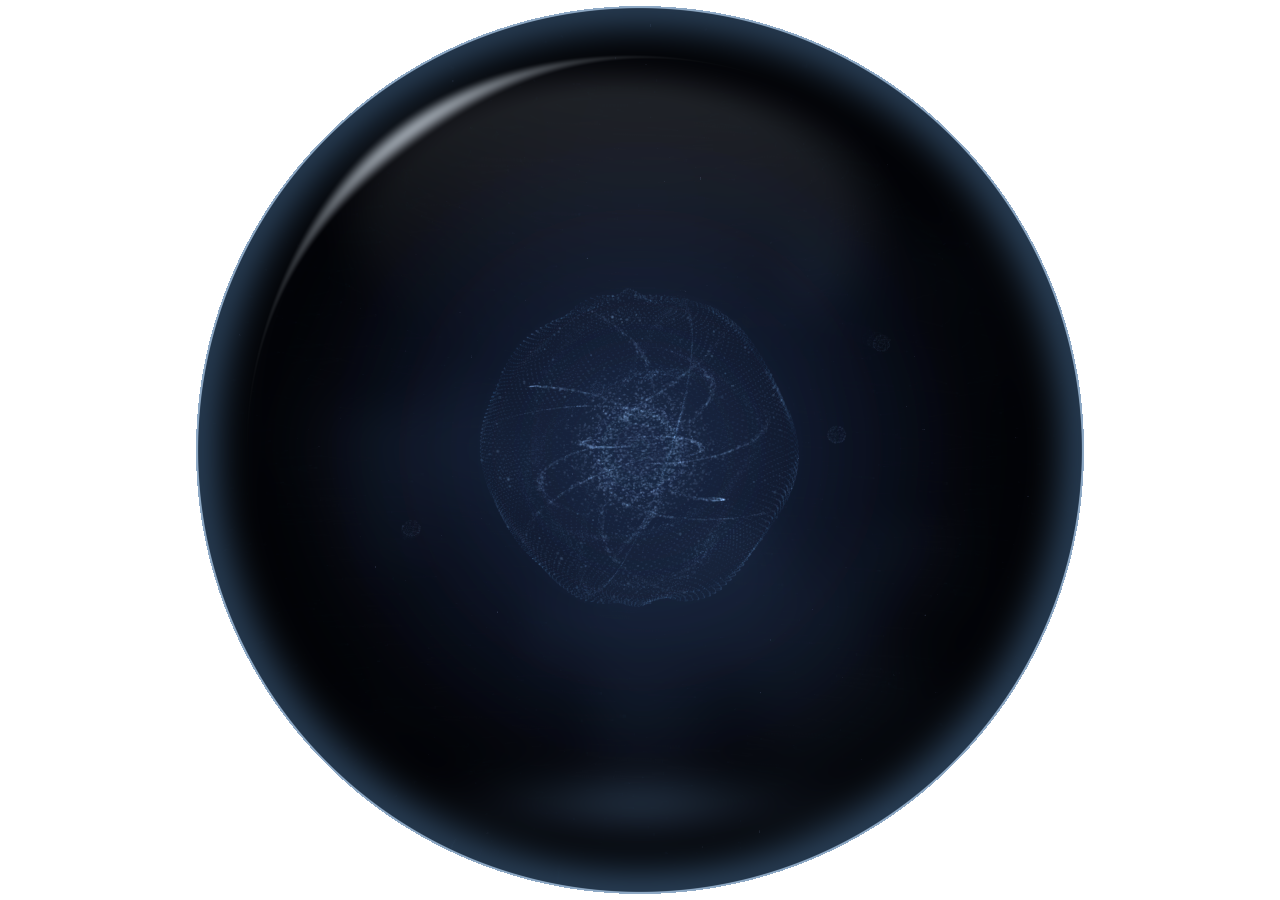
<file: avatar_orb.html>
<!doctype html>
<html lang="en">
<head>
<meta charset="utf-8">
<meta name="viewport" content="width=device-width, initial-scale=1">
<title>Raziel</title>
<!--
  avatar_orb.html - Raziel as a living orb of glowing particles.

  Shown by avatar_window.py when config.AVATAR_STYLE = "orb". Talks to the voice
  loop over the same websocket as avatar.html (avatar_server.py, port 8765):

    state      idle | listening | thinking | speaking   ("idle" = asleep, waiting for "Raziel")
    emotion    neutral happy amused sad concerned focused surprised angry confident
    visemes    her lip-sync timeline -> the orb pulses and sends out rings as she talks
    form       orb dragon sword knight butterfly planet heart galaxy universe
    universe   her universe of beings (universes.py): names, colours, symbols, which one is working ("focus")
    action     roar fire fly stay swing attack block raise   (switches to the right form first)
    music      48 frequency bands of whatever the PC is playing (music_listener.py)

  Backgrounds:
    avatar_orb.html            see-through window (AVATAR_TRANSPARENCY = "native"). Every pixel is
                               either fully see-through or fully drawn, because the window's
                               see-through trick (a colour key) can't blend soft edges. So she lives
                               inside a glass sphere: everything inside it is fully drawn and can be
                               soft (glow, stars, trails, reflections); only its outline is a hard edge.
    avatar_orb.html?look=float the old see-through look: bare particles, no sphere, no soft glow
                               (AVATAR_ORB_LOOK = "float").
    avatar_orb.html?bg=0d1017  opaque dark tile ("none"): full soft glow, stars, trails.
  Other URL options: ?n=16000 particle count (fewer = lighter on the CPU).

  Nothing is loaded from the internet (no libraries, no fonts) except the album art of the song
  Spotify is playing, on the music card.
-->
<style>
  html, body { margin: 0; height: 100%; overflow: hidden; background: transparent; }
  body { user-select: none; -webkit-user-select: none; cursor: default; }
  canvas { position: fixed; inset: 0; width: 100%; height: 100%; display: block; }
  canvas.cutout { image-rendering: pixelated; }   /* never blend a see-through pixel into a drawn one */
  /* Mini cards under the orb (cards.py). Each card is a rounded glass pill painted on #cardbg; in the
     see-through window every pixel of it is fully drawn or fully clear (the pill's outline is snapped to
     whole pixels), so there are no shadows or fades outside it. Every size / position is a multiple of
     4 CSS px (a whole number of screen pixels at 100 / 125 / 150 / 175 / 200 % scaling). */
  #ulabels { position: fixed; inset: 0; width: 100%; height: 100%; pointer-events: none; }
  #cardbg { position: fixed; inset: 0; width: 100%; height: 100%; pointer-events: none; image-rendering: pixelated; }
  #cards { position: fixed; inset: 0; pointer-events: none; }
  .card { position: absolute; box-sizing: border-box; background: transparent; color: #eef2ff;
          font: 13px/16px "Segoe UI Variable Text", "Segoe UI", system-ui, sans-serif; overflow: hidden; display: flex;
          align-items: center; gap: 9px; padding: 0 14px; white-space: nowrap; }
  .card .ic { font-size: 20px; line-height: 24px; flex: none; width: 24px; text-align: center; }
  .card .main { flex: 1; min-width: 0; }
  .card .t1 { font-weight: 600; font-size: 13px; letter-spacing: 0.1px; overflow: hidden; text-overflow: ellipsis; }
  .card .t2 { color: #9aabd6; font-size: 12px; margin-top: 1px; overflow: hidden; text-overflow: ellipsis; }
  .card .big { font: 600 23px/28px "Segoe UI Variable Display", "Segoe UI", system-ui, sans-serif;
               font-variant-numeric: tabular-nums; letter-spacing: -0.5px; flex: none; }
  .card .bar { position: absolute; left: 16px; right: 16px; bottom: 7px; height: 3px; border-radius: 2px; background: #1c2742; overflow: hidden; }
  .card .bar i { display: block; height: 100%; width: 0; border-radius: 2px; background: linear-gradient(90deg, #58b8ff, #8fe6ff); }
  .card img { width: 44px; height: 44px; flex: none; object-fit: cover; border-radius: 8px; background: #1a2338; }
  .card.music { padding-left: 10px; }
  .card.note { align-items: flex-start; padding-top: 12px; }
  .card.note .t2 { white-space: normal; max-height: 32px; }
  .card.status { font-size: 12px; color: #c3cff2; gap: 8px; padding: 0 14px; }
  .card.status .ic { font-size: 14px; width: 18px; }
  .card.status .t1 { font-weight: 500; font-size: 12.5px; }
  .card.hold { gap: 10px; }
  .card.hold .t1 { font-weight: 500; }
  .card.hold .bar { bottom: 6px; }
  .card.hold .bar i { background: linear-gradient(90deg, #7fd8ff, #ffffff); }
  .card.done .bar i { background: linear-gradient(90deg, #58c86a, #9ef08a); }
  #nogl { position: fixed; inset: 0; display: none; place-items: center; color: #9aa6d8;
          font: 13px/1.4 system-ui, "Segoe UI", sans-serif; text-align: center; padding: 16px; }
</style>
</head>
<body>
<canvas id="gl" aria-label="Raziel"></canvas>
<canvas id="ulabels"></canvas>
<canvas id="cardbg"></canvas>
<div id="cards"></div>
<div id="nogl">This window can&rsquo;t show WebGL, which the particles need.<br>Set AVATAR_STYLE = "vrm" in config.py to use the 3D avatar instead.</div>
<script>
(() => {
'use strict';

// ================================================================ helpers
const TAU = Math.PI * 2;
const GA = Math.PI * (3 - Math.sqrt(5));
const clamp = (x, a, b) => Math.min(b, Math.max(a, x));
const lerp = (a, b, t) => a + (b - a) * t;
const approach = (cur, target, rate, dt) => cur + (target - cur) * (1 - Math.exp(-rate * dt));
const smooth = (a, b, x) => { const t = clamp((x - a) / (b - a), 0, 1); return t * t * (3 - 2 * t); };
const fract = x => x - Math.floor(x);
const wrapAng = a => { a = (a + Math.PI) % TAU; if (a < 0) a += TAU; return a - Math.PI; };
const gauss = () => { let u = 0, v = 0; while (!u) u = Math.random(); while (!v) v = Math.random(); return Math.sqrt(-2 * Math.log(u)) * Math.cos(TAU * v); };
const mix3 = (a, b, t) => [lerp(a[0], b[0], t), lerp(a[1], b[1], t), lerp(a[2], b[2], t)];
const norm3 = v => { const l = Math.hypot(v[0], v[1], v[2]) || 1; return [v[0] / l, v[1] / l, v[2] / l]; };
const cross = (a, b) => [a[1] * b[2] - a[2] * b[1], a[2] * b[0] - a[0] * b[2], a[0] * b[1] - a[1] * b[0]];
const REDUCED = window.matchMedia && matchMedia('(prefers-reduced-motion: reduce)').matches;
const MOTION = REDUCED ? 0.5 : 1;

function rotMat(yaw, pitch, roll) {        // R = Ry(yaw) * Rx(pitch) * Rz(roll), row-major
  const cy = Math.cos(yaw), sy = Math.sin(yaw), cp = Math.cos(pitch), sp = Math.sin(pitch), cr = Math.cos(roll), sr = Math.sin(roll);
  const rz = v => [cr * v[0] - sr * v[1], sr * v[0] + cr * v[1], v[2]];
  const rx = v => [v[0], cp * v[1] - sp * v[2], sp * v[1] + cp * v[2]];
  const ry = v => [cy * v[0] + sy * v[2], v[1], -sy * v[0] + cy * v[2]];
  const c = [[1, 0, 0], [0, 1, 0], [0, 0, 1]].map(v => ry(rx(rz(v))));
  return [c[0][0], c[1][0], c[2][0], c[0][1], c[1][1], c[2][1], c[0][2], c[1][2], c[2][2]];
}
function applyMat(f, m, s, tx, ty, tz, from = 0, to = N) {
  const X = f.x, Y = f.y, Z = f.z;
  for (let i = from; i < to; i++) {
    const x = X[i] * s, y = Y[i] * s, z = Z[i] * s;
    X[i] = m[0] * x + m[1] * y + m[2] * z + tx;
    Y[i] = m[3] * x + m[4] * y + m[5] * z + ty;
    Z[i] = m[6] * x + m[7] * y + m[8] * z + tz;
  }
}
function xf(m, s, t, p) {
  const x = p[0] * s, y = p[1] * s, z = p[2] * s;
  return [m[0] * x + m[1] * y + m[2] * z + t[0], m[3] * x + m[4] * y + m[5] * z + t[1], m[6] * x + m[7] * y + m[8] * z + t[2]];
}
function counts(fracs) {                   // splits N particles by fractions; the last part takes the rest
  const out = []; let used = 0;
  fracs.forEach((f, i) => { const n = i === fracs.length - 1 ? N - used : Math.floor(N * f); out.push(n); used += n; });
  return out;
}

// ================================================================ page options (set by avatar_window.py)
const PARAMS = new URLSearchParams(location.search);
const BG_HEX = (PARAMS.get('bg') || '').replace(/[^0-9a-fA-F]/g, '');
const OPAQUE = BG_HEX.length === 6;                     // ?bg=0d1017 -> dark tile; otherwise see-through
const BG_RGB = OPAQUE ? [0, 2, 4].map(i => parseInt(BG_HEX.slice(i, i + 2), 16) / 255) : [0, 0, 0];
const N = clamp(parseInt(PARAMS.get('n'), 10) || 24000, 4000, 60000);
const WS_URL = 'ws://127.0.0.1:' + (parseInt(PARAMS.get('ws'), 10) || 8765);
// See-through window: she lives inside a glass sphere (?look=sphere, the default) - its inside is fully
// drawn, so it gets the full soft glow, stars and trails - or floats free as bare particles (?look=float).
const SPHERE = !OPAQUE && (PARAMS.get('look') || 'sphere').toLowerCase() !== 'float';
if (OPAQUE) { document.documentElement.style.background = document.body.style.background = '#' + BG_HEX; }

// ================================================================ her state, driven by avatar_server.py
// The nine emotions emotion.py / avatar_server.py use, as colours.
const MOODS = {
  neutral:   [0.45, 0.82, 1.00],   // her own cyan
  happy:     [1.00, 0.76, 0.36],   // warm gold
  amused:    [1.00, 0.56, 0.82],   // playful pink
  sad:       [0.42, 0.52, 1.00],   // deep blue
  concerned: [0.68, 0.60, 1.00],   // soft lavender
  focused:   [0.40, 1.00, 0.86],   // mint
  surprised: [1.00, 0.94, 0.58],   // bright flash
  angry:     [1.00, 0.38, 0.32],   // ember red
  confident: [0.76, 0.90, 1.00],   // icy white-blue
};
const THINK_RGB = [0.74, 0.52, 1.00];
const SLEEP_AFTER = 1.5;           // "idle" between two sentences is not sleep; only an idle that lasts is

const sim = {
  time: 0,
  raw: 'idle',                     // what Raziel last said her state was
  state: 'asleep',                 // what the orb shows: asleep | listening | thinking | speaking
  sleepAt: 0,
  mood: 'neutral', moodK: 1, moodAt: 0,
  awake: 0, think: 0,
  rings: [], lastRing: -1,
};

function setRawState(s) {
  if (!['idle', 'listening', 'thinking', 'speaking'].includes(s)) return;
  sim.raw = s;
  if (s === 'idle') {
    // Asleep straight away if she already was (page load); otherwise only if it lasts.
    sim.sleepAt = sim.state === 'asleep' ? sim.time : sim.time + SLEEP_AFTER;
    if (sim.state === 'speaking') { sim.state = 'listening'; sim.moodAt = sim.time; }
  } else {
    if (sim.state === 'speaking' && s !== 'speaking') sim.moodAt = sim.time;
    sim.state = s;
  }
}
function setMood(name, intensity) {
  const key = String(name || 'neutral').toLowerCase();
  sim.mood = MOODS[key] ? key : 'neutral';
  sim.moodK = clamp(intensity == null ? 1 : +intensity || 0, 0, 1);
  sim.moodAt = sim.time;
  if (sim.mood === 'surprised' && sim.awake > 0.5) addRing(trans ? trans.to.focus : [0, 0, 0], 0.7);
}

function addRing(center, strength) {
  sim.rings.push({ r: 0, a: strength, c: center.slice() });
  if (sim.rings.length > 4) sim.rings.shift();
}

// ================================================================ her voice: lip-sync timeline -> pulses
// speaker.py sends the Piper phoneme timing of every sentence ("visemes"). Each vowel becomes a
// syllable-shaped pulse; strong ones send a ring out of the orb.
const VOWEL_OPEN = { aa: 1.0, oh: 0.85, ou: 0.7, ee: 0.62, ih: 0.55 };
const voice = { tl: [], t0: 0, idx: 0, end: 0, level: 0, ext: 0, rnd: { level: 0, sylStart: 0, sylEnd: 0, gapUntil: 0, peak: 0 } };

function setTimeline(seq) {
  const tl = [];
  for (const it of Array.isArray(seq) ? seq : []) {
    if (!it || typeof it !== 'object') continue;
    const t = +(it.t ?? it.time ?? 0), d = +(it.d ?? it.duration ?? 0.09), w = +(it.w ?? 1);
    if (!isFinite(t) || !isFinite(d)) continue;
    tl.push({ t: Math.max(0, t), d: clamp(d, 0.03, 0.6), p: (VOWEL_OPEN[it.v || it.viseme] || 0.6) * clamp(isFinite(w) ? w : 1, 0, 1.4) });
  }
  tl.sort((a, b) => a.t - b.t);
  voice.tl = tl; voice.t0 = sim.time; voice.idx = 0;
  voice.end = tl.length ? tl[tl.length - 1].t + tl[tl.length - 1].d : 0;
}
function randomSyllables(v, now, active, onSyllable) {          // when there is no timing to follow
  if (!active) { v.level = approach(v.level, 0, 20, 1 / 60); return; }
  if (now >= v.sylEnd && now >= v.gapUntil) {
    const dur = 0.11 + Math.random() * 0.17;
    v.sylStart = now; v.sylEnd = now + dur;
    v.peak = 0.45 + Math.random() * 0.55;
    const r = Math.random();
    v.gapUntil = v.sylEnd + (r < 0.12 ? 0.28 + Math.random() * 0.25 : r < 0.45 ? 0.05 + Math.random() * 0.08 : 0);
    if (onSyllable) onSyllable(v.peak);
  }
  v.level = now < v.sylEnd && v.sylEnd > v.sylStart ? v.peak * Math.pow(Math.max(0, Math.sin(Math.PI * (now - v.sylStart) / (v.sylEnd - v.sylStart))), 0.7) : 0;
}
function stepVoice(dt, onSyllable) {
  const speaking = sim.state === 'speaking';
  const rel = sim.time - voice.t0;
  let lvl = 0;
  if (speaking && voice.tl.length && rel <= voice.end + 0.25) {
    const tl = voice.tl;
    while (voice.idx < tl.length && tl[voice.idx].t + tl[voice.idx].d < rel) voice.idx++;
    for (let j = voice.idx; j < tl.length && tl[j].t <= rel; j++) {
      const it = tl[j], u = (rel - it.t) / it.d;
      if (u >= 0 && u <= 1) {
        lvl = Math.max(lvl, it.p * Math.pow(Math.sin(Math.PI * u), 0.7));
        if (!it.fired) { it.fired = true; onSyllable(it.p); }
      }
    }
    voice.rnd.level = 0;
  } else {
    randomSyllables(voice.rnd, sim.time, speaking, onSyllable);
    lvl = voice.rnd.level;
  }
  voice.ext = approach(voice.ext, 0, 6, dt);
  voice.level = Math.max(lvl, voice.ext);
}

// ================================================================ music, heard by music_listener.py
// Python sends 48 log-spaced bands (30 Hz - 14 kHz) as bytes, scaled exactly like the Web Audio
// analyser the preview used, about 30 times a second while something is playing.
const BANDS = 48;
const music = {
  bytes: new Float32Array(BANDS), bands: new Float32Array(BANDS), wave: new Float32Array(128), waveIn: null,
  energy: 0, bass: 0, beat: 0, lastBeat: -1, bassAvg: 0, energyAvg: 0, bassSlow: 0, intensity: 0,
  period: 0, on: false, lastMsg: -9, active: false, activeFor: 0, react: true, sim: false, simT: 0,
};
function onMusic(msg) {
  music.lastMsg = sim.time;
  music.on = !!msg.on && music.react;
  if (!music.on) { music.bytes.fill(0); return; }
  const b = msg.b || msg.bands;
  if (Array.isArray(b)) for (let k = 0; k < BANDS; k++) music.bytes[k] = clamp(+b[Math.floor(k * b.length / BANDS)] || 0, 0, 255);
  if (Array.isArray(msg.w) && msg.w.length > 1) music.waveIn = msg.w.map(x => clamp(+x || 0, -128, 127) / 128);
}
function analyseMusic(dt) {
  const b = music.bands;
  let live = music.on && sim.time - music.lastMsg < 0.7;
  if (live) {
    for (let k = 0; k < BANDS; k++) {
      const v = Math.pow(music.bytes[k] / 255, 1.4) * (1 + k / BANDS * 0.8);
      b[k] = v > b[k] ? v : approach(b[k], v, 7, dt);
    }
    const w = music.waveIn;
    if (w) for (let k = 0; k < 128; k++) { const f = k / 127 * (w.length - 1), j = Math.min(w.length - 2, f | 0), u = f - j; music.wave[k] = approach(music.wave[k], lerp(w[j], w[j + 1], u), 18, dt); }
    else for (let k = 0; k < 128; k++) music.wave[k] = Math.sin(k * 0.3 + sim.time * 9) * (0.15 + music.bass * 0.5) + Math.sin(k * 1.1 - sim.time * 5) * 0.1 * music.energy;
  } else if (music.sim) {                                   // built-in test signal (window.__orb.simMusic)
    music.simT += dt;
    const t = music.simT, beatLen = 60 / 118, ph = fract(t / beatLen), bar = Math.floor(t / (beatLen * 4)) % 12, hard = bar >= 5;
    const kick = Math.exp(-ph * (hard ? 9 : 14)) * (hard ? 1 : 0.35);
    const snare = hard ? Math.exp(-fract(t / beatLen / 2 + 0.5) * 12) * 0.7 : 0;
    const hat = Math.exp(-fract(t / beatLen * 2) * 18) * (hard ? 0.6 : 0.25);
    for (let k = 0; k < BANDS; k++) {
      const x = k / BANDS;
      let v = kick * 1.2 * Math.exp(-x * 6) + snare * Math.exp(-Math.pow((x - 0.45) * 5, 2)) + hat * Math.pow(x, 1.5)
            + (hard ? 0.42 : 0.14) * (0.5 + 0.5 * Math.sin(t * 1.3 + k * 0.4)) * Math.exp(-Math.pow((x - 0.3) * 2.2, 2))
            + (hard ? 0.5 * Math.exp(-x * 4) : 0);
      v = clamp(v * (0.8 + 0.2 * Math.random()), 0, 1);
      b[k] = v > b[k] ? v : approach(b[k], v, 7, dt);
    }
    for (let k = 0; k < 128; k++) music.wave[k] = Math.sin(k * 0.3 + t * 9) * (0.2 + kick * 0.6) + Math.sin(k * 1.1 - t * 5) * 0.15;
    live = true;
  } else {
    for (let k = 0; k < BANDS; k++) b[k] = approach(b[k], 0, 3, dt);
    for (let k = 0; k < 128; k++) music.wave[k] = approach(music.wave[k], 0, 3, dt);
  }
  let e = 0, bass = 0;
  for (let k = 0; k < BANDS; k++) { e += b[k]; if (k < 6) bass += b[k]; }
  music.energy = e / BANDS; music.bass = bass / 6;
  music.bassAvg = approach(music.bassAvg, music.bass, 1.5, dt);
  music.energyAvg = approach(music.energyAvg, music.energy, 0.35, dt);
  music.bassSlow = approach(music.bassSlow, music.bass, 0.5, dt);
  music.intensity = 0.5 * music.energyAvg + 0.5 * music.bassSlow;
  if (live && music.bass > 0.3 && music.bass - music.bassAvg > 0.1 && sim.time - music.lastBeat > 0.26) {
    const gap = sim.time - music.lastBeat;
    if (gap > 0.3 && gap < 1.25) music.period = music.period ? lerp(music.period, gap, 0.25) : gap;   // for the heart's beat
    music.lastBeat = sim.time; music.beat = 1;
  }
  music.beat *= Math.exp(-dt * 7);
  if (music.sim) {                                          // test signal: decide from the sound itself
    const on = music.energy > 0.04;
    music.activeFor = on ? music.activeFor + dt : 0;
    music.active = music.activeFor > 0.4;
  } else {
    // music_listener.py already waits ~2 s before saying "music" and ~2.5 s of quiet before "stopped",
    // so a pause inside a song or the gap between two tracks doesn't end the dance.
    music.active = live;
    music.activeFor = live ? music.activeFor + dt : 0;
  }
  if (!music.active && sim.time - music.lastBeat > 4) music.period = 0;
}
// ================================================================ forms
const forms = {};
function makeForm(id, label, opts) {
  const f = Object.assign({
    id, label, ready: false, moodWeight: 0.15, center: [0, 0, 0], focus: [0, 0, 0], glow: 0.14,
    palette: [[0.1, 0.2, 0.6], [0.4, 0.8, 1.0], [0.9, 1.0, 1.0]],
    init() {}, update() {}, act() { return null; },
  }, opts);
  f.x = new Float32Array(N); f.y = new Float32Array(N); f.z = new Float32Array(N);
  f.tone = new Float32Array(N); f.bright = new Float32Array(N);
  forms[id] = f;
  return f;
}
function ensure(f) { if (!f.ready) { f.init(); f.ready = true; } return f; }

// ---------------------------------------------------------------- ORB (her normal form)
makeForm('orb', 'Orb', {
  moodWeight: 1, glow: 0.22,
  init() {
    this.k = new Uint8Array(N); this.A = new Float32Array(N); this.B = new Float32Array(N); this.C = new Float32Array(N);
    const [nShell, nCore, nRing, nStream, nSat] = counts([0.44, 0.1, 0.2, 0.12, 0.04, 0.1]);
    let i = 0;
    for (let j = 0; j < nShell; j++, i++) { this.k[i] = 0; this.A[i] = Math.acos(1 - 2 * (j + 0.5) / nShell); this.B[i] = (j * GA) % TAU; this.C[i] = Math.random(); }
    for (let j = 0; j < nCore; j++, i++) { this.k[i] = 1; this.A[i] = Math.acos(2 * Math.random() - 1); this.B[i] = Math.random() * TAU; this.C[i] = Math.abs(gauss()) * 0.55; }
    for (let j = 0; j < nRing; j++, i++) { this.k[i] = 2; this.A[i] = Math.random() * TAU; this.B[i] = gauss(); this.C[i] = j % 3; }
    for (let j = 0; j < nStream; j++, i++) { this.k[i] = 3; this.A[i] = Math.random(); this.B[i] = j % 14; this.C[i] = gauss(); }
    for (let j = 0; j < nSat; j++, i++) { this.k[i] = 4; this.A[i] = j % 5; this.B[i] = Math.acos(2 * Math.random() - 1); this.C[i] = Math.random() * TAU; }
    for (; i < N; i++) { this.k[i] = 5; this.A[i] = Math.acos(2 * Math.random() - 1); this.B[i] = Math.random() * TAU; this.C[i] = Math.random(); }
    this.rings = [[0.35, 0.25], [1.2, -0.7], [-0.95, 1.05]].map(([ax, az]) => {
      const m = rotMat(0, ax, az);
      const n = [m[1], m[4], m[7]], u = [m[0], m[3], m[6]], v = cross(n, u);
      return { n, u, v };
    });
    this.streams = Array.from({ length: 14 }, (_, j) => { const y = 1 - 2 * (j + 0.5) / 14, r = Math.sqrt(1 - y * y), p = j * GA; return [Math.cos(p) * r, y, Math.sin(p) * r]; });
  },
  update(t, dt, S) {
    const X = this.x, Y = this.y, Z = this.z, TN = this.tone, BR = this.bright, k = this.k, A = this.A, B = this.B, C = this.C;
    const R = 0.5 * (0.84 + 0.16 * S.awake) * (1 + 0.05 * S.level + 0.1 * S.beat);
    const bandSpin = 1 + 4 * S.think;
    const ripple = 0.05 * S.user + 0.07 * S.level;
    const ringSpeed = [0.5, -0.38, 0.29];
    const ringOpen = 0.55 + 0.45 * S.awake;
    for (let i = 0; i < N; i++) {
      switch (k[i]) {
        case 0: {                                                     // shell with drifting bands
          const th = A[i], ph = B[i] + t * (0.07 + 0.1 * Math.cos(2 * th)) * bandSpin;
          const st = Math.sin(th), ct = Math.cos(th);
          const band = 0.5 + 0.5 * Math.sin(th * 11 + Math.sin(ph * 2 + t * 0.4) * 0.8 - t * 0.3);
          const r = R * (1 + 0.022 * Math.sin(5 * th + 3 * ph - t * 1.1) + 0.016 * Math.sin(8 * ph - 3 * th + t * 0.8)
                         + ripple * Math.sin(14 * th - t * 15) + S.music * 0.25 * S.bandAt(Math.abs(ct)));
          X[i] = st * Math.cos(ph) * r; Y[i] = ct * r; Z[i] = st * Math.sin(ph) * r;
          TN[i] = 0.3 + 0.45 * band; BR[i] = 0.62 + 0.55 * band + (C[i] > 0.985 ? 1.6 : 0);
          break;
        }
        case 1: {                                                     // bright core
          const th = A[i], ph = B[i] + t * (0.6 + 2.2 * S.think);
          const r = 0.1 * (1 + C[i]) * (1 + 0.9 * S.level + 0.5 * S.beat + 0.25 * S.think * Math.sin(t * 9));
          const st = Math.sin(th);
          X[i] = st * Math.cos(ph) * r; Y[i] = Math.cos(th) * r; Z[i] = st * Math.sin(ph) * r;
          TN[i] = 0.97; BR[i] = 1.9;
          break;
        }
        case 2: {                                                     // three tilted rings, each with a comet
          const rg = this.rings[C[i]], sp = ringSpeed[C[i]] * (1 + 3 * S.think);
          const ang = A[i] + t * sp;
          const rr = R * (1.42 + C[i] * 0.17) * ringOpen + B[i] * 0.011;
          const ca = Math.cos(ang) * rr, sa = Math.sin(ang) * rr, h = B[i] * 0.004;
          X[i] = rg.u[0] * ca + rg.v[0] * sa + rg.n[0] * h;
          Y[i] = rg.u[1] * ca + rg.v[1] * sa + rg.n[1] * h;
          Z[i] = rg.u[2] * ca + rg.v[2] * sa + rg.n[2] * h;
          const d = wrapAng(A[i] - t * sp * 1.6);
          TN[i] = 0.78; BR[i] = 0.55 + 2.6 * Math.exp(-d * d * 7) * (0.4 + 0.6 * S.awake);
          break;
        }
        case 3: {                                                     // energy streams from core to shell
          const u = fract(A[i] + t * (0.16 + 0.5 * S.think + 0.5 * S.level));
          const d = this.streams[B[i]], tw = u * 2.4, c = Math.cos(tw), s = Math.sin(tw);
          const r = 0.1 + u * (R * 1.02 - 0.1);
          X[i] = (c * d[0] + s * d[2]) * r + C[i] * 0.006; Y[i] = d[1] * r; Z[i] = (-s * d[0] + c * d[2]) * r;
          TN[i] = 0.9; BR[i] = 1.8 * Math.sin(Math.PI * u);
          break;
        }
        case 4: {                                                     // five little satellites
          const m = A[i], orbit = 0.9 + m * 0.09, ang = t * (0.35 + m * 0.11) + m * 1.3;
          const cx = Math.cos(ang) * orbit * R * 1.4, cz = Math.sin(ang) * orbit * R * 1.4, cy = Math.sin(ang * 0.7 + m) * 0.18;
          const r = 0.022, st = Math.sin(B[i]);
          X[i] = cx + st * Math.cos(C[i]) * r; Y[i] = cy + Math.cos(B[i]) * r; Z[i] = cz + st * Math.sin(C[i]) * r;
          TN[i] = 0.92; BR[i] = 1.3 * (0.4 + 0.6 * S.awake);
          break;
        }
        default: {                                                    // sparkling halo
          const th = A[i], ph = B[i] + t * 0.03, r = R * (2.0 + C[i] * 1.4), st = Math.sin(th);
          X[i] = st * Math.cos(ph) * r; Y[i] = Math.cos(th) * r; Z[i] = st * Math.sin(ph) * r;
          TN[i] = 0.55; BR[i] = 0.22 + 0.25 * Math.max(0, Math.sin(t * 1.3 + C[i] * 40));
        }
      }
    }
    applyMat(this, rotMat(t * 0.11, 0.32, 0.12), 1, 0, 0, 0);
    this.focus = [0, 0, R];
  },
});

// ---------------------------------------------------------------- DRAGON
makeForm('dragon', 'Dragon', {
  palette: [[0.42, 0.04, 0.07], [1.0, 0.33, 0.09], [1.0, 0.86, 0.46]], glow: 0.1,
  init() {
    const M = this.M = 181;
    this.SP = { x: new Float32Array(M), y: new Float32Array(M), z: new Float32Array(M), tx: new Float32Array(M), ty: new Float32Array(M), tz: new Float32Array(M), nx: new Float32Array(M), ny: new Float32Array(M), nz: new Float32Array(M), bx: new Float32Array(M), by: new Float32Array(M), bz: new Float32Array(M) };
    const PROF = [[0, 0.018], [0.03, 0.036], [0.065, 0.056], [0.09, 0.05], [0.14, 0.041], [0.22, 0.047], [0.3, 0.074], [0.4, 0.116], [0.5, 0.108], [0.6, 0.076], [0.75, 0.044], [0.9, 0.019], [1.0, 0.006]];
    const prof = s => { for (let j = 1; j < PROF.length; j++) if (s <= PROF[j][0]) { const a = PROF[j - 1], b = PROF[j], u = (s - a[0]) / (b[0] - a[0]); return lerp(a[1], b[1], u * u * (3 - 2 * u)); } return 0.006; };
    this.prof = prof;
    const kind = this.kind = new Uint8Array(N);   // 0 body,1 spike,2 horn,3 eye,4 tooth,5 wing,6 leg,7 spade,8 fx
    const s_ = this.s = new Float32Array(N), oa = this.oa = new Float32Array(N), ob = this.ob = new Float32Array(N), oc = this.oc = new Float32Array(N);
    const jaw = this.jaw = new Uint8Array(N), aux = this.aux = new Float32Array(N), aux2 = this.aux2 = new Float32Array(N);
    const TN = this.tone, BR = this.bright;
    const c = counts([0.33, 0.05, 0.02, 0.006, 0.014, 0.3, 0.07, 0.02, 0.19]);
    let i = 0;
    for (let j = 0; j < c[0]; j++, i++) {                         // body surface
      let s; do { s = Math.random(); } while (Math.random() * 0.12 > prof(s));
      const th = Math.random() * TAU, r = prof(s), hs = s < 0.1 ? 0.72 : 0.86;
      kind[i] = 0; s_[i] = s; ob[i] = r * hs * Math.sin(th); oc[i] = r * Math.cos(th);
      jaw[i] = s < 0.085 && Math.sin(th) < -0.12 ? 1 : 0;
      const belly = Math.sin(th) < -0.35;
      TN[i] = belly ? 0.7 + 0.08 * Math.sin(s * 150) : s < 0.1 ? 0.42 : 0.26 + 0.12 * Math.random();
      BR[i] = belly ? 0.85 : 0.75 + (Math.sin(th) > 0.9 ? 0.5 : 0);
    }
    for (let j = 0; j < c[1]; j++, i++) {                         // spikes along the back
      const k = j % 30, s = 0.1 + k * (0.86 / 29), h = 0.018 + 0.05 * prof(s) / 0.116, L = 0.012 + 0.012 * h / 0.07;
      let u = Math.random(), v = Math.random(); if (u + v > 1) { u = 1 - u; v = 1 - v; }
      const pa = [L, 0], pb = [-L, 0], pc = [-L * 1.6, h];
      kind[i] = 1; s_[i] = s;
      oa[i] = pa[0] + u * (pb[0] - pa[0]) + v * (pc[0] - pa[0]);
      ob[i] = prof(s) * 0.86 + u * (pb[1] - pa[1]) + v * (pc[1] - pa[1]);
      oc[i] = (Math.random() - 0.5) * 0.004;
      TN[i] = 0.9; BR[i] = 1.25;
    }
    for (let j = 0; j < c[2]; j++, i++) {                         // horns
      const side = j % 2 ? 1 : -1, u = Math.random(), ang = Math.random() * TAU, rad = 0.012 * (1 - u);
      kind[i] = 2; s_[i] = 0.075;
      oa[i] = -0.005 - 0.17 * u; ob[i] = prof(0.075) * 0.6 + 0.075 * u - 0.035 * u * u + Math.cos(ang) * rad; oc[i] = side * (0.028 + 0.04 * u) + Math.sin(ang) * rad;
      TN[i] = 0.95; BR[i] = 1.35;
    }
    for (let j = 0; j < c[3]; j++, i++) {                         // eyes
      const side = j % 2 ? 1 : -1;
      kind[i] = 3; s_[i] = 0.034; oa[i] = gauss() * 0.004; ob[i] = prof(0.034) * 0.35 + gauss() * 0.004; oc[i] = side * prof(0.034) * 0.86 + gauss() * 0.003;
      TN[i] = 1; BR[i] = 3.4;
    }
    for (let j = 0; j < c[4]; j++, i++) {                         // teeth
      const side = j % 2 ? 1 : -1, lower = (j >> 1) % 2, s = 0.006 + Math.random() * 0.055, v = Math.random();
      kind[i] = 4; s_[i] = s; jaw[i] = lower;
      oc[i] = side * prof(s) * 0.78; ob[i] = lower ? -prof(s) * 0.2 + 0.013 * v : -prof(s) * 0.05 - 0.013 * v;
      TN[i] = 1; BR[i] = 1.5;
    }
    const WING = { S: [0, 0], W: [0.42, 0.09], F: [[1.0, 0.16], [0.9, -0.2], [0.7, -0.42], [0.44, -0.55]], T: [0.04, -0.5] };
    const fan = [[WING.F[0], WING.F[1]], [WING.F[1], WING.F[2]], [WING.F[2], WING.F[3]], [WING.F[3], WING.T]];
    for (let j = 0; j < c[5]; j++, i++) {                         // wings: membrane + bones
      const side = j % 2 ? 1 : -1;
      let u, v, bone = 0;
      if (Math.random() < 0.22) {                                 // bones: arm + four fingers
        bone = 1;
        const which = Math.floor(Math.random() * 5), q = Math.random();
        const a = which === 0 ? WING.S : WING.W, b = which === 0 ? WING.W : WING.F[which - 1];
        u = lerp(a[0], b[0], q) + gauss() * 0.004; v = lerp(a[1], b[1], q) + gauss() * 0.004;
      } else if (Math.random() < 0.3) {                           // inner membrane S-W-T
        let p = Math.random(), q = Math.random(); if (p + q > 1) { p = 1 - p; q = 1 - q; }
        u = WING.S[0] + p * (WING.W[0] - WING.S[0]) + q * (WING.T[0] - WING.S[0]);
        v = WING.S[1] + p * (WING.W[1] - WING.S[1]) + q * (WING.T[1] - WING.S[1]);
      } else {                                                    // fan membranes with scalloped edges
        const tri = fan[Math.floor(Math.random() * 4)];
        let w0, w1, w2;
        do {
          w1 = Math.random(); w2 = Math.random(); if (w1 + w2 > 1) { w1 = 1 - w1; w2 = 1 - w2; } w0 = 1 - w1 - w2;
        } while (w0 < 0.2 * Math.sin(Math.PI * w2 / (w1 + w2 + 1e-6)));
        u = WING.W[0] * w0 + tri[0][0] * w1 + tri[1][0] * w2; v = WING.W[1] * w0 + tri[0][1] * w1 + tri[1][1] * w2;
      }
      kind[i] = 5; aux[i] = side; oa[i] = u; ob[i] = v; jaw[i] = bone;
      TN[i] = bone ? 0.6 : 0.2 + 0.18 * Math.random(); BR[i] = bone ? 1.2 : 0.82;
    }
    for (let j = 0; j < c[6]; j++, i++) {                         // legs: thigh, shin, three claws
      const leg = j % 4, seg = Math.random() < 0.42 ? 0 : Math.random() < 0.72 ? 1 : 2;
      kind[i] = 6; aux[i] = leg; aux2[i] = seg; oa[i] = Math.random(); ob[i] = Math.random() * TAU; oc[i] = Math.floor(Math.random() * 3);
      TN[i] = seg === 2 ? 0.96 : 0.35; BR[i] = seg === 2 ? 1.5 : 0.8;
    }
    for (let j = 0; j < c[7]; j++, i++) {                         // tail spade
      const a = Math.random() * 0.13, w = 0.075 * Math.min(1, a / 0.03) * (1 - a / 0.13 * 0.85);
      kind[i] = 7; s_[i] = 1; oa[i] = -a; oc[i] = (Math.random() * 2 - 1) * w; ob[i] = 0;
      TN[i] = 0.88; BR[i] = 1.1;
    }
    for (; i < N; i++) {                                          // fire breath / embers
      kind[i] = 8; aux[i] = Math.random(); aux2[i] = Math.random(); s_[i] = Math.random() * 0.9; oa[i] = gauss(); ob[i] = gauss(); oc[i] = Math.random() * TAU;
      TN[i] = 0.85; BR[i] = 0.3;
    }
    this.baseTone = TN.slice(); this.baseBright = BR.slice();
    this.roarT = 99; this.fireT = 99; this.fly = 0; this.flyTarget = 0; this.flyPhase = 0;
  },
  act(name) {
    if (name === 'roar') { this.roarT = 0; return 'roar'; }
    if (name === 'fire') { this.fireT = 0; return 'fire'; }
    if (name === 'fly') { this.flyTarget = 1; return 'fly'; }
    if (name === 'stay') { this.flyTarget = 0; return 'stay'; }
    return null;
  },
  update(t, dt, S) {
    const M = this.M, SP = this.SP, prof = this.prof;
    this.roarT += dt; this.fireT += dt;
    const env = (tt, a, h, r) => tt < 0 ? 0 : tt < a ? tt / a : tt < a + h ? 1 : tt < a + h + r ? 1 - (tt - a - h) / r : 0;
    const roar = smooth(0, 1, env(this.roarT, 0.3, 1.2, 0.6)), fire = smooth(0, 1, env(this.fireT, 0.3, 2.3, 0.5));
    this.fly = approach(this.fly, this.flyTarget, 1.2, dt);
    const w = TAU / 1.25, beat = S.beat;
    // --- spine
    for (let j = 0; j < M; j++) {
      const s = j / (M - 1);
      let x = 0.95 - 2.05 * s;
      let y = 0.17 * (1 - smooth(0.1, 0.34, s)) - 0.1 * smooth(0.62, 1, s)
            + 0.035 * Math.sin(w * 0.55 * t - s * 8) * smooth(0.2, 0.6, s) + 0.03 * Math.sin(w * t + Math.PI) * 0.6
            + roar * 0.17 * (1 - smooth(0.05, 0.32, s)) - fire * 0.06 * (1 - smooth(0, 0.26, s));
      let z = 0.075 * Math.sin(0.9 * t - s * 6) * Math.pow(s, 1.5) * (1 - 0.6 * roar) + roar * 0.01 * Math.sin(t * 40) * (1 - s);
      x -= roar * 0.05 * (1 - smooth(0, 0.3, s));
      SP.x[j] = x; SP.y[j] = y; SP.z[j] = z;
    }
    for (let j = 0; j < M; j++) {
      const a = Math.max(0, j - 1), b = Math.min(M - 1, j + 1);
      const T = norm3([SP.x[a] - SP.x[b], SP.y[a] - SP.y[b], SP.z[a] - SP.z[b]]);
      const Bv = norm3(cross(T, [0, 1, 0])), Nv = cross(Bv, T);
      SP.tx[j] = T[0]; SP.ty[j] = T[1]; SP.tz[j] = T[2]; SP.nx[j] = Nv[0]; SP.ny[j] = Nv[1]; SP.nz[j] = Nv[2]; SP.bx[j] = Bv[0]; SP.by[j] = Bv[1]; SP.bz[j] = Bv[2];
    }
    const frame = s => {
      const f = clamp(s, 0, 1) * (M - 1), j = Math.min(M - 2, Math.floor(f)), u = f - j;
      const L = (arr) => arr[j] + (arr[j + 1] - arr[j]) * u;
      return { p: [L(SP.x), L(SP.y), L(SP.z)], T: [L(SP.tx), L(SP.ty), L(SP.tz)], N: [L(SP.nx), L(SP.ny), L(SP.nz)], B: [L(SP.bx), L(SP.by), L(SP.bz)] };
    };
    // jaw hinge
    const jawOpen = Math.max(roar * 0.62, fire * 0.42);
    const h = frame(0.085), pivot = [h.p[0] - h.N[0] * 0.01, h.p[1] - h.N[1] * 0.01, h.p[2] - h.N[2] * 0.01];
    const ax = h.B, ca = Math.cos(-jawOpen), sa = Math.sin(-jawOpen);
    const rotJaw = (x, y, z) => {                                   // Rodrigues around the jaw hinge
      const vx = x - pivot[0], vy = y - pivot[1], vz = z - pivot[2];
      const d = ax[0] * vx + ax[1] * vy + ax[2] * vz, cx = ax[1] * vz - ax[2] * vy, cy = ax[2] * vx - ax[0] * vz, cz = ax[0] * vy - ax[1] * vx;
      return [pivot[0] + vx * ca + cx * sa + ax[0] * d * (1 - ca), pivot[1] + vy * ca + cy * sa + ax[1] * d * (1 - ca), pivot[2] + vz * ca + cz * sa + ax[2] * d * (1 - ca)];
    };
    // wings
    const flapAmp = lerp(0.72, 0.1, roar) * (1 - 0.3 * fire);
    const phi = lerp(0.22 + flapAmp * Math.sin(w * t), 1.05 + 0.04 * Math.sin(t * 28), roar);
    const phi2 = -0.5 * Math.sin(w * t - 1.1) * (1 - roar);
    const wr = frame(0.34), wroot = [wr.p[0] + wr.N[0] * prof(0.34) * 0.72, wr.p[1] + wr.N[1] * prof(0.34) * 0.72, wr.p[2] + wr.N[2] * prof(0.34) * 0.72];
    const WL = 0.92, UW = 0.42;
    // legs
    const legS = [0.31, 0.31, 0.56, 0.56], legSide = [1, -1, 1, -1];
    const legs = legS.map((s, L) => {
      const f = frame(s), r = prof(s), sd = legSide[L], front = L < 2;
      const hip = [0, 1, 2].map(k => f.p[k] - f.N[k] * r * 0.5 + f.B[k] * sd * r * 0.7);
      const sw = 0.15 * Math.sin(t * 1.3 + L);
      const reach = front ? roar : 0;
      const thigh = norm3([0, 1, 2].map(k => lerp(-f.T[k] * (0.5 + sw) - f.N[k] * 0.85 + f.B[k] * sd * 0.12, f.T[k] * 0.6 - f.N[k] * 0.6, reach)));
      const knee = [0, 1, 2].map(k => hip[k] + thigh[k] * 0.12);
      const shin = norm3([0, 1, 2].map(k => lerp(-f.T[k] * 0.95 - f.N[k] * 0.22, f.T[k] * 0.8 - f.N[k] * 0.2, reach)));
      const ankle = [0, 1, 2].map(k => knee[k] + shin[k] * 0.1);
      const segs = [[hip, thigh, 0.12, 0.03, 0.02], [knee, shin, 0.1, 0.02, 0.014]];
      for (let c = 0; c < 3; c++) segs.push([ankle, norm3([0, 1, 2].map(k => shin[k] * 0.5 + f.B[k] * sd * 0.3 * (c - 1) - f.N[k] * 0.45)), 0.04, 0.006, 0]);
      return segs.map(([a, dir, len, r0, r1]) => { const p1 = norm3(cross(dir, f.B)); return { a, dir, len, r0, r1, p1, p2: cross(dir, p1) }; });
    });
    // fire
    const mf = frame(0.0), mouth = [mf.p[0] + mf.T[0] * 0.03 - mf.N[0] * 0.012, mf.p[1] + mf.T[1] * 0.03 - mf.N[1] * 0.012, mf.p[2] + mf.T[2] * 0.03 - mf.N[2] * 0.012];
    const fdir = norm3([mf.T[0] - mf.N[0] * 0.3, mf.T[1] - mf.N[1] * 0.3, mf.T[2] - mf.N[2] * 0.3]);
    const fp1 = norm3(cross(fdir, [0, 1, 0])), fp2 = cross(fp1, fdir);

    const X = this.x, Y = this.y, Z = this.z, TN = this.tone, BR = this.bright, kind = this.kind;
    const s_ = this.s, oa = this.oa, ob = this.ob, oc = this.oc, jaw = this.jaw, aux = this.aux, aux2 = this.aux2;
    for (let i = 0; i < N; i++) {
      const k = kind[i];
      if (k <= 4 || k === 7) {
        const f = clamp(s_[i], 0, 1) * (M - 1), j = Math.min(M - 2, f | 0), u = f - j, u1 = 1 - u;
        const px = SP.x[j] * u1 + SP.x[j + 1] * u, py = SP.y[j] * u1 + SP.y[j + 1] * u, pz = SP.z[j] * u1 + SP.z[j + 1] * u;
        const tx = SP.tx[j], ty = SP.ty[j], tz = SP.tz[j], nx = SP.nx[j], ny = SP.ny[j], nz = SP.nz[j], bx = SP.bx[j], by = SP.by[j], bz = SP.bz[j];
        let x = px + tx * oa[i] + nx * ob[i] + bx * oc[i], y = py + ty * oa[i] + ny * ob[i] + by * oc[i], z = pz + tz * oa[i] + nz * ob[i] + bz * oc[i];
        if (jaw[i] && jawOpen > 0.001) { const r = rotJaw(x, y, z); x = r[0]; y = r[1]; z = r[2]; }
        X[i] = x; Y[i] = y; Z[i] = z;
        BR[i] = this.baseBright[i] * (k === 3 ? 1 + roar : 1) * (k === 4 ? 0.4 + jawOpen * 1.6 : 1);
      } else if (k === 5) {
        const side = aux[i], u = oa[i], v = ob[i], ph = phi, p2 = phi + phi2;
        const o1x = wr.B[0] * side * Math.cos(ph) + wr.N[0] * Math.sin(ph), o1y = wr.B[1] * side * Math.cos(ph) + wr.N[1] * Math.sin(ph), o1z = wr.B[2] * side * Math.cos(ph) + wr.N[2] * Math.sin(ph);
        const inner = Math.min(u, UW), outer = Math.max(0, u - UW);
        const o2x = wr.B[0] * side * Math.cos(p2) + wr.N[0] * Math.sin(p2), o2y = wr.B[1] * side * Math.cos(p2) + wr.N[1] * Math.sin(p2), o2z = wr.B[2] * side * Math.cos(p2) + wr.N[2] * Math.sin(p2);
        X[i] = wroot[0] + (wr.T[0] * v + o1x * inner + o2x * outer) * WL;
        Y[i] = wroot[1] + (wr.T[1] * v + o1y * inner + o2y * outer) * WL;
        Z[i] = wroot[2] + (wr.T[2] * v + o1z * inner + o2z * outer) * WL;
        BR[i] = this.baseBright[i] * (1 + 0.35 * roar);
      } else if (k === 6) {
        const sg = legs[aux[i]][aux2[i] < 2 ? aux2[i] : 2 + oc[i]], u = oa[i], ang = ob[i];
        const rad = lerp(sg.r0, sg.r1, u), ca2 = Math.cos(ang) * rad, sa2 = Math.sin(ang) * rad, a = sg.a, dir = sg.dir, len = sg.len, p1 = sg.p1, p2 = sg.p2;
        X[i] = a[0] + dir[0] * len * u + p1[0] * ca2 + p2[0] * sa2;
        Y[i] = a[1] + dir[1] * len * u + p1[1] * ca2 + p2[1] * sa2;
        Z[i] = a[2] + dir[2] * len * u + p1[2] * ca2 + p2[2] * sa2;
      } else {                                                     // fire (k === 8)
        const age = fract(t * 1.35 + aux[i]);
        const spread = 0.015 + age * 0.26, dist = age * 1.15;
        const fx = mouth[0] + fdir[0] * dist + (fp1[0] * oa[i] + fp2[0] * ob[i]) * spread;
        const fy = mouth[1] + fdir[1] * dist + (fp1[1] * oa[i] + fp2[1] * ob[i]) * spread + age * age * 0.12;
        const fz = mouth[2] + fdir[2] * dist + (fp1[2] * oa[i] + fp2[2] * ob[i]) * spread;
        const ej = (s_[i] * (M - 1)) | 0, er = 0.18 + aux2[i] * 0.35, ea = oc[i] + t * 0.35, ec = Math.cos(ea) * er, es = Math.sin(ea) * er;
        const ex = SP.x[ej] + SP.nx[ej] * ec + SP.bx[ej] * es;
        const ey = SP.y[ej] + SP.ny[ej] * ec + SP.by[ej] * es + fract(t * 0.07 + aux2[i]) * 0.25;
        const ez = SP.z[ej] + SP.nz[ej] * ec + SP.bz[ej] * es;
        const fa = clamp(fire * 1.4 - aux2[i] * 0.4, 0, 1);
        X[i] = lerp(ex, fx, fa); Y[i] = lerp(ey, fy, fa); Z[i] = lerp(ez, fz, fa);
        TN[i] = lerp(0.82, 1 - age * 0.55, fa);
        BR[i] = lerp(0.28 + 0.2 * Math.sin(t * 3 + oc[i] * 9), 2.8 * Math.pow(1 - age, 0.7), fa);
      }
    }
    // flight: hover facing you three-quarters, or fly a banking circle around the window
    this.flyPhase += dt * 0.55 * this.fly;
    const a = this.flyPhase, fx = Math.cos(a) * 0.52, fz = Math.sin(a) * 0.38, fy = Math.sin(2 * a) * 0.1;
    const vx = -Math.sin(a) * 0.52, vz = Math.cos(a) * 0.38;
    const flyYaw = Math.atan2(-vz, vx);
    const hoverYaw = -2.25 + 0.28 * Math.sin(t * 0.33);
    let dy = flyYaw - hoverYaw; dy = wrapAng(dy);
    const yaw = hoverYaw + dy * this.fly;
    const sc = lerp(0.98, 0.66, this.fly) * (1 + 0.05 * beat);
    const m = rotMat(yaw, 0.12 - roar * 0.15, -0.38 * this.fly);
    const tr = [fx * this.fly, fy * this.fly - 0.08 + 0.02 * Math.sin(w * t), fz * this.fly];
    applyMat(this, m, sc, tr[0], tr[1], tr[2]);
    this.focus = xf(m, sc, tr, mouth);
    this.center = tr;
    if (roar > 0.5 && sim.time - (this.lastRoarRing || -9) > 0.32) { this.lastRoarRing = sim.time; addRing(this.focus, 0.9); }
    this.glowBoost = 0.25 * fire + 0.15 * roar;
  },
});

// ---------------------------------------------------------------- SWORD
makeForm('sword', 'Sword', {
  palette: [[1.0, 0.72, 0.28], [0.72, 0.84, 1.0], [0.35, 0.95, 1.0]], glow: 0.12,
  init() {
    const kind = this.kind = new Uint8Array(N), P = this.P = new Float32Array(N * 3), A = this.A = new Float32Array(N);
    const TN = this.tone, BR = this.bright;
    const c = counts([0.36, 0.1, 0.035, 0.035, 0.1, 0.02, 0.08, 0.04, 0.23]);
    const wAt = y => 0.07 * (1 - smooth(0.85, 1.25, y)) + 0.002;
    const glyphs = Array.from({ length: 11 }, () => Array.from({ length: 15 }, () => Math.random() < 0.45));
    let i = 0;
    const put = (k, x, y, z, tone, br, a = 0) => { kind[i] = k; P[i * 3] = x; P[i * 3 + 1] = y; P[i * 3 + 2] = z; TN[i] = tone; BR[i] = br; A[i] = a; i++; };
    for (let j = 0; j < c[0]; j++) {                              // blade faces (diamond cross-section)
      const y = Math.random() * 1.25, w = wAt(y), x = (Math.random() * 2 - 1) * w, side = Math.random() < 0.5 ? -1 : 1;
      put(0, x, y, side * 0.013 * (1 - Math.abs(x) / w), 0.52 + 0.1 * Math.random(), 0.75 + 0.3 * (Math.abs(x) / w));
    }
    for (let j = 0; j < c[1]; j++) { const y = Math.random() * 1.25, side = j % 2 ? 1 : -1; put(1, side * wAt(y), y, 0, 0.82, 1.55); }   // edges
    for (let j = 0; j < c[2]; j++) { const y = 0.02 + Math.random() * 0.9, side = Math.random() < 0.5 ? -1 : 1; put(2, (Math.random() * 2 - 1) * 0.007, y, side * 0.006, 1, 1.1); }  // fuller
    for (let j = 0; j < c[3]; j++) {                              // runes
      let g, cx, cy, tries = 0;
      do { g = Math.floor(Math.random() * 11); cx = Math.floor(Math.random() * 3); cy = Math.floor(Math.random() * 5); tries++; } while (!glyphs[g][cy * 3 + cx] && tries < 20);
      const y = 0.1 + g * 0.075 + (cy / 5) * 0.05 + Math.random() * 0.009, x = (cx - 1) * 0.011 + (Math.random() - 0.5) * 0.008, side = Math.random() < 0.5 ? -1 : 1;
      put(3, x, y, side * 0.0135, 1, 2.2);
    }
    for (let j = 0; j < c[4]; j++) {                              // crossguard
      const x = (Math.random() * 2 - 1) * 0.3, cy = -0.02 + 0.055 * Math.pow(Math.abs(x) / 0.3, 2.5), r = 0.021 * (1 - 0.35 * Math.abs(x) / 0.3), a = Math.random() * TAU;
      put(4, x, cy + Math.cos(a) * r, Math.sin(a) * r, 0.05 + 0.08 * Math.random(), 1.0);
    }
    for (let j = 0; j < c[5]; j++) {                              // gem + guard end caps
      const which = j % 3, a = Math.acos(2 * Math.random() - 1), b = Math.random() * TAU, r = which === 0 ? 0.033 : 0.026;
      const cx = which === 0 ? 0 : which === 1 ? 0.31 : -0.31, cy = which === 0 ? -0.005 : 0.035;
      put(5, cx + Math.sin(a) * Math.cos(b) * r, cy + Math.cos(a) * r, (which === 0 ? 0.018 : 0) + Math.sin(a) * Math.sin(b) * r, which === 0 ? 1 : 0.1, which === 0 ? 2.6 : 1.2);
    }
    for (let j = 0; j < c[6]; j++) {                              // wrapped grip
      const y = -0.3 + Math.random() * 0.28, a = Math.random() * TAU, wrap = fract(y * 16 + a / TAU) < 0.5;
      put(6, Math.cos(a) * 0.022, y, Math.sin(a) * 0.022, wrap ? 0.12 : 0.3, wrap ? 0.95 : 0.6);
    }
    for (let j = 0; j < c[7]; j++) {                              // pommel
      const a = Math.acos(2 * Math.random() - 1), b = Math.random() * TAU, r = 0.043;
      put(7, Math.sin(a) * Math.cos(b) * r, -0.345 + Math.cos(a) * r, Math.sin(a) * Math.sin(b) * r, 0.06, 1.15);
    }
    for (; i < N;) put(8, Math.random(), Math.random() * TAU, 0.08 + Math.random() * 0.07, 0.95, 0.4, Math.random());   // aura wisps
    this.baseBright = BR.slice();
    this.swingT = 99;
  },
  act(name) { if (name === 'swing') { this.swingT = 0; return 'swing'; } return null; },
  update(t, dt, S) {
    const X = this.x, Y = this.y, Z = this.z, TN = this.tone, BR = this.bright, kind = this.kind, P = this.P, A = this.A;
    this.swingT += dt;
    const st = this.swingT;
    let swingZ = 0, swingGlow = 0;
    if (st < 1.3) {
      if (st < 0.3) swingZ = smooth(0, 0.3, st) * 0.9;
      else if (st < 0.52) swingZ = lerp(0.9, -2.3, smooth(0.3, 0.52, st));
      else swingZ = lerp(-2.3, 0, smooth(0.75, 1.3, st));
      swingGlow = st < 0.9 ? 1 : 1 - smooth(0.9, 1.3, st);
    }
    const wave = fract(t * 0.45) * 1.7 - 0.25;
    for (let i = 0; i < N; i++) {
      const k = kind[i];
      if (k === 8) {
        const u = fract(P[i * 3] + t * 0.12), y = u * 1.55 - 0.25, ang = P[i * 3 + 1] + y * 6 + t * 2.2, r = P[i * 3 + 2] * (0.6 + 0.4 * Math.sin(y * 3 + t)) * (0.4 + 0.6 * (1 - smooth(0.9, 1.3, y)));
        X[i] = Math.cos(ang) * r; Y[i] = y; Z[i] = Math.sin(ang) * r;
        TN[i] = 0.95; BR[i] = (0.35 + 0.7 * S.level + 0.6 * swingGlow) * Math.sin(Math.PI * u);
        continue;
      }
      const y = P[i * 3 + 1];
      X[i] = P[i * 3]; Y[i] = y; Z[i] = P[i * 3 + 2];
      let br = this.baseBright[i];
      if (k <= 3) br *= 1 + 1.8 * Math.exp(-(y - wave) * (y - wave) * 70) + 0.8 * swingGlow + 0.6 * S.level;
      BR[i] = br;
    }
    const m = rotMat(t * 0.6 * (1 - Math.min(1, swingGlow)) + 0.4, 0.1, 0.18 + swingZ);
    const bob = 0.03 * Math.sin(t * 1.4);
    applyMat(this, m, 1.05, 0, -0.42 + bob, 0);
    this.focus = xf(m, 1.05, [0, -0.42 + bob, 0], [0, 1.2, 0]);
    this.center = [0, 0.05, 0];
    if (st > 0.3 && st < 0.36 && !this.ringDone) { this.ringDone = true; addRing(this.focus, 0.9); }
    if (st > 1) this.ringDone = false;
  },
});

// ---------------------------------------------------------------- KNIGHT (an original game-style figure)
makeForm('knight', 'Knight', {
  palette: [[0.14, 0.22, 0.75], [0.78, 0.84, 0.95], [1.0, 0.78, 0.32]], glow: 0.1,
  init() {
    const kind = this.kind = new Uint8Array(N), P = this.P = new Float32Array(N * 3), Q = this.Q = new Float32Array(N * 3);
    const TN = this.tone, BR = this.bright;
    // 0 static body (torso, helmet, pauldrons, belt, legs), 1 right upper arm, 2 right forearm, 3 sword, 4 left upper arm,
    // 5 left forearm, 6 shield, 7 cape, 8 plume, 9 visor eyes
    const c = counts([0.34, 0.03, 0.03, 0.11, 0.03, 0.03, 0.12, 0.12, 0.05, 0.006, 0.144]);
    let i = 0;
    const put = (k, x, y, z, tone, br, q = [0, 0, 0]) => { kind[i] = k; P[i * 3] = x; P[i * 3 + 1] = y; P[i * 3 + 2] = z; Q[i * 3] = q[0]; Q[i * 3 + 1] = q[1]; Q[i * 3 + 2] = q[2]; TN[i] = tone; BR[i] = br; i++; };
    const ell = (cx, cy, cz, rx, ry, rz) => { const a = Math.acos(2 * Math.random() - 1), b = Math.random() * TAU; return [cx + Math.sin(a) * Math.cos(b) * rx, cy + Math.cos(a) * ry, cz + Math.sin(a) * Math.sin(b) * rz]; };
    const capsule = (a, b, r0, r1) => { const u = Math.random(), ang = Math.random() * TAU, d = norm3([b[0] - a[0], b[1] - a[1], b[2] - a[2]]); const p1 = norm3(cross(d, Math.abs(d[1]) > 0.9 ? [1, 0, 0] : [0, 1, 0])), p2 = cross(d, p1), r = lerp(r0, r1, u); return [0, 1, 2].map(k => lerp(a[k], b[k], u) + (p1[k] * Math.cos(ang) + p2[k] * Math.sin(ang)) * r); };
    for (let j = 0; j < c[0]; j++) {
      const q = Math.random();
      let p, tone = 0.5 + 0.08 * Math.random(), br = 0.8;
      if (q < 0.26) { p = ell(0, 0.27, 0, 0.19, 0.24, 0.12); if (p[2] > 0.08 && Math.abs(p[0]) < 0.05 + (0.36 - p[1]) * 0.3 && p[1] > 0.22 && p[1] < 0.42) { tone = 0.95; br = 1.4; } }   // breastplate + emblem
      else if (q < 0.42) { p = ell(0, 0.655, 0, 0.12, 0.14, 0.13); if (Math.abs(p[1] - 0.655) < 0.012 && p[2] > 0.04) { j--; continue; } tone = 0.55; br = 0.95; }   // helmet (visor slit left dark)
      else if (q < 0.52) { const s = q < 0.47 ? 1 : -1; p = ell(s * 0.25, 0.45, 0, 0.1, 0.075, 0.1); if (p[1] < 0.43) p[1] = 0.43 + (0.43 - p[1]) * 0.2; tone = 0.9; br = 1.05; }  // pauldrons
      else if (q < 0.58) { const a = Math.random() * TAU; p = [Math.cos(a) * 0.175, 0.03 + (Math.random() - 0.5) * 0.03, Math.sin(a) * 0.12]; tone = 0.92; br = 1.1; }    // belt
      else if (q < 0.7) { const a = Math.random() * TAU, u = Math.random(); p = [Math.cos(a) * lerp(0.18, 0.22, u), 0.02 - u * 0.2, Math.sin(a) * lerp(0.12, 0.15, u)]; tone = 0.45; br = 0.75; }   // tassets
      else { const s = Math.random() < 0.5 ? 1 : -1, low = Math.random() < 0.5;       // legs + boots
        p = low ? capsule([s * 0.1, -0.5, 0.02], [s * 0.11, -0.88, 0.0], 0.062, 0.05) : capsule([s * 0.1, -0.12, 0], [s * 0.1, -0.5, 0.02], 0.075, 0.062);
        if (low && p[1] < -0.8) { p[2] += 0.03; tone = 0.3; } }
      put(0, p[0], p[1], p[2], tone, br * 1.3);
    }
    // arms are stored in their own local frames: x = along the bone (0..1), y/z = offsets
    for (let j = 0; j < c[1]; j++) put(1, Math.random(), 0, 0, 0.5, 0.85, [Math.random() * TAU, lerp(0.055, 0.045, Math.random()), 0]);
    for (let j = 0; j < c[2]; j++) put(2, Math.random(), 0, 0, 0.52, 0.85, [Math.random() * TAU, lerp(0.045, 0.04, Math.random()), 0]);
    for (let j = 0; j < c[3]; j++) {                              // sword: grip, guard, blade
      const q = Math.random();
      if (q < 0.1) put(3, -Math.random() * 0.12, 0, 0, 0.1, 1.0, [Math.random() * TAU, 0.016, 0]);
      else if (q < 0.2) put(3, 0.0, (Math.random() * 2 - 1) * 0.12, 0, 0.08, 1.2, [Math.random() * TAU, 0.012, 1]);
      else { const u = Math.random() * 0.78, w = 0.03 * (1 - smooth(0.6, 0.78, u)) + 0.002; put(3, u, (Math.random() * 2 - 1) * w, 0, Math.random() < 0.15 ? 1 : 0.62, Math.random() < 0.15 ? 1.8 : 1.1, [0, 0, 2]); }
    }
    for (let j = 0; j < c[4]; j++) put(4, Math.random(), 0, 0, 0.5, 0.85, [Math.random() * TAU, lerp(0.055, 0.045, Math.random()), 0]);
    for (let j = 0; j < c[5]; j++) put(5, Math.random(), 0, 0, 0.52, 0.85, [Math.random() * TAU, lerp(0.045, 0.04, Math.random()), 0]);
    for (let j = 0; j < c[6]; j++) {                              // round shield: rim, boss, cross emblem, face
      const q = Math.random(); let r, a = Math.random() * TAU, tone = 0.12, br = 0.7;
      if (q < 0.22) { r = 0.2 + Math.random() * 0.018; tone = 0.95; br = 1.4; }
      else if (q < 0.3) { r = Math.random() * 0.035; tone = 1; br = 1.8; }
      else if (q < 0.5) { const v = (Math.random() * 2 - 1) * 0.19, hor = Math.random() < 0.5; const x = hor ? v : (Math.random() - 0.5) * 0.03, y = hor ? (Math.random() - 0.5) * 0.03 : v; r = Math.hypot(x, y); a = Math.atan2(y, x); tone = 0.92; br = 1.3; }
      else { r = Math.sqrt(Math.random()) * 0.2; }
      put(6, Math.cos(a) * r, Math.sin(a) * r, 0.01 * (1 - r / 0.22), tone, br);
    }
    for (let j = 0; j < c[7]; j++) { const u = Math.random(), v = Math.random(); put(7, u, v, 0, 0.04 + 0.06 * Math.random(), 0.55 + (v > 0.96 ? 0.6 : 0)); }  // cape
    for (let j = 0; j < c[8]; j++) put(8, Math.random(), gauss(), gauss(), 0.08, 1.1);   // plume
    for (let j = 0; j < c[9]; j++) put(9, j % 2 ? 1 : -1, gauss() * 0.004, gauss() * 0.003, 1, 3.2);   // eyes in the visor
    for (; i < N;) { const a = Math.random() * TAU, r = 0.35 + Math.random() * 0.9; put(10, Math.cos(a) * r, -0.95 + Math.random() * 1.9, Math.sin(a) * r, 0.9, 0.25); }  // floating motes
    this.actT = 99; this.pose = 'idle';
  },
  act(name) {
    if (name === 'attack' || name === 'swing') { this.pose = 'attack'; this.actT = 0; return 'attack'; }
    if (name === 'block') { this.pose = 'block'; this.actT = 0; return 'block'; }
    if (name === 'raise') { this.pose = 'raise'; this.actT = 0; return 'raise'; }
    return null;
  },
  update(t, dt, S) {
    this.actT += dt;
    const at = this.actT;
    // right arm keyframes: [upper dir, forearm dir, sword dir]
    const R_IDLE = [[0.22, -0.95, 0.15], [0.05, -0.55, 0.83], [0.12, -0.5, 0.86]];
    const R_RAISE = [[0.15, 0.98, 0.12], [0.05, 1, 0.05], [0.0, 1, 0.08]];
    const R_WIND = [[0.62, 0.7, -0.3], [0.25, 0.88, -0.4], [-0.25, 0.55, -0.8]];
    const R_SLASH = [[-0.2, -0.3, 0.93], [-0.45, -0.5, 0.74], [-0.75, -0.55, 0.35]];
    const L_IDLE = [[-0.25, -0.9, 0.3], [-0.08, -0.2, 0.97]], L_BLOCK = [[-0.12, -0.35, 0.93], [0.45, 0.25, 0.86]];
    const mixK = (a, b, u) => a.map((v, j) => norm3(mix3(v, b[j], u)));
    let R = R_IDLE, L = L_IDLE;
    if (this.pose === 'attack' && at < 1.5) {
      if (at < 0.35) R = mixK(R_IDLE, R_WIND, smooth(0, 0.35, at));
      else if (at < 0.58) R = mixK(R_WIND, R_SLASH, smooth(0.35, 0.58, at));
      else R = mixK(R_SLASH, R_IDLE, smooth(0.8, 1.5, at));
      if (at > 0.4 && at < 0.46 && !this.ringDone) { this.ringDone = true; this.pendingRing = true; }
    } else if (this.pose === 'raise' && at < 3) {
      R = mixK(R_IDLE, R_RAISE, smooth(0, 0.5, at) * (1 - smooth(2.3, 3, at)));
    } else if (this.pose === 'block' && at < 2.2) {
      L = mixK(L_IDLE, L_BLOCK, smooth(0, 0.3, at) * (1 - smooth(1.6, 2.2, at)));
    } else { this.ringDone = false; }
    const breathe = 0.008 * Math.sin(t * 1.7);
    const shR = [0.27, 0.45 + breathe, 0], shL = [-0.27, 0.45 + breathe, 0];
    const elR = shR.map((v, k) => v + R[0][k] * 0.24), haR = elR.map((v, k) => v + R[1][k] * 0.22);
    const elL = shL.map((v, k) => v + L[0][k] * 0.24), haL = elL.map((v, k) => v + L[1][k] * 0.2);
    const sw = R[2];
    const shieldC = [haL[0] - 0.04 + L[1][0] * -0.08, haL[1] + 0.02, haL[2] + 0.06];
    const shN = norm3(mix3([-0.35, 0.05, 1], L[1], 0.35)), shE1 = norm3(cross([0, 1, 0], shN)), shE2 = cross(shN, shE1);
    const X = this.x, Y = this.y, Z = this.z, TN = this.tone, BR = this.bright, kind = this.kind, P = this.P, Q = this.Q;
    const segFrame = (a, b) => { const d = norm3([b[0] - a[0], b[1] - a[1], b[2] - a[2]]), p1 = norm3(cross(d, Math.abs(d[1]) > 0.9 ? [1, 0, 0] : [0, 1, 0])); return { a, b, p1, p2: cross(d, p1) }; };
    const SEGS = { 1: segFrame(shR, elR), 2: segFrame(elR, haR), 4: segFrame(shL, elL), 5: segFrame(elL, haL) };
    const seg = (sf, i) => {
      const u = P[i * 3], ang = Q[i * 3], r = Q[i * 3 + 1], a = sf.a, b = sf.b, c = Math.cos(ang) * r, s = Math.sin(ang) * r;
      X[i] = a[0] + (b[0] - a[0]) * u + sf.p1[0] * c + sf.p2[0] * s;
      Y[i] = a[1] + (b[1] - a[1]) * u + sf.p1[1] * c + sf.p2[1] * s;
      Z[i] = a[2] + (b[2] - a[2]) * u + sf.p1[2] * c + sf.p2[2] * s;
    };
    const swP1 = norm3(cross(sw, [0, 0, 1])), swP2 = cross(sw, swP1);
    const glowSword = this.pose === 'attack' && at < 1 ? 1.6 : 1;
    for (let i = 0; i < N; i++) {
      const k = kind[i];
      if (k === 0) { X[i] = P[i * 3]; Y[i] = P[i * 3 + 1] + (P[i * 3 + 1] > 0 ? breathe : 0); Z[i] = P[i * 3 + 2]; }
      else if (k === 1 || k === 2 || k === 4 || k === 5) seg(SEGS[k], i);
      else if (k === 3) {
        const u = P[i * 3], v = P[i * 3 + 1], part = Q[i * 3 + 2];
        let x, y, z;
        if (part === 0) { const ang = Q[i * 3], r = Q[i * 3 + 1]; x = haR[0] + sw[0] * u + (swP1[0] * Math.cos(ang) + swP2[0] * Math.sin(ang)) * r; y = haR[1] + sw[1] * u + (swP1[1] * Math.cos(ang) + swP2[1] * Math.sin(ang)) * r; z = haR[2] + sw[2] * u + (swP1[2] * Math.cos(ang) + swP2[2] * Math.sin(ang)) * r; }
        else { x = haR[0] + sw[0] * u + swP1[0] * v; y = haR[1] + sw[1] * u + swP1[1] * v; z = haR[2] + sw[2] * u + swP1[2] * v; }
        X[i] = x; Y[i] = y; Z[i] = z;
        BR[i] = (part === 2 ? 1.2 : 1.05) * glowSword * (1 + 0.5 * S.level);
      } else if (k === 6) {
        const px = P[i * 3], py = P[i * 3 + 1], pz = P[i * 3 + 2];
        X[i] = shieldC[0] + shE1[0] * px + shE2[0] * py + shN[0] * pz; Y[i] = shieldC[1] + shE1[1] * px + shE2[1] * py + shN[1] * pz; Z[i] = shieldC[2] + shE1[2] * px + shE2[2] * py + shN[2] * pz;
      } else if (k === 7) {                                        // cape ripples in the wind
        const u = P[i * 3], v = P[i * 3 + 1], y = 0.47 - v * 1.05, width = lerp(0.2, 0.34, v);
        const x = (u * 2 - 1) * width;
        X[i] = x; Y[i] = y; Z[i] = -0.13 - v * 0.12 - 0.06 * Math.sin(t * 2.2 - v * 4 + u * 3) * v;
      } else if (k === 8) {                                        // plume over the helmet and down the back
        const u = P[i * 3], a = lerp(-0.2, Math.PI + 0.5, u);
        X[i] = Q[i * 3 + 1] * 0.012 * (1 + u); Y[i] = 0.66 + Math.sin(a) * 0.18 * (u < 0.7 ? 1 : 1 - (u - 0.7) * 1.2) + Q[i * 3 + 2] * 0.01 - (u > 0.75 ? (u - 0.75) * 0.6 : 0);
        Z[i] = Math.cos(a) * 0.15 - 0.02 + 0.02 * Math.sin(t * 3 + u * 6) * u;
      } else if (k === 9) { X[i] = P[i * 3] * 0.045 + P[i * 3 + 1]; Y[i] = 0.655 + P[i * 3 + 2]; Z[i] = 0.12; BR[i] = 3.2 * (1 + S.level); }
      else {                                                       // floating motes
        const a = Math.atan2(P[i * 3 + 2], P[i * 3]) + t * 0.12, r = Math.hypot(P[i * 3], P[i * 3 + 2]);
        X[i] = Math.cos(a) * r; Y[i] = P[i * 3 + 1] + 0.05 * Math.sin(t + r * 9); Z[i] = Math.sin(a) * r;
      }
    }
    const turn = 0.35 * Math.sin(t * 0.3) + (this.pose === 'attack' && at < 1.5 ? -0.25 : 0);
    const m = rotMat(turn, 0.05, 0);
    applyMat(this, m, 1.0, 0, -0.05, 0);
    this.focus = xf(m, 1, [0, -0.05, 0], [haR[0] + sw[0] * 0.6, haR[1] + sw[1] * 0.6, haR[2] + sw[2] * 0.6]);
    if (this.pendingRing) { this.pendingRing = false; addRing(this.focus, 0.8); }
    this.center = [0, 0, 0];
  },
});

// ---------------------------------------------------------------- PLANET
makeForm('planet', 'Planet', {
  palette: [[0.5, 0.28, 0.16], [1.0, 0.78, 0.5], [0.75, 0.9, 1.0]], glow: 0.14,
  init() {
    const kind = this.kind = new Uint8Array(N), A = this.A = new Float32Array(N), B = this.B = new Float32Array(N), C = this.C = new Float32Array(N);
    const c = counts([0.4, 0.42, 0.06, 0.05, 0.07]);
    let i = 0;
    for (let j = 0; j < c[0]; j++, i++) { kind[i] = 0; A[i] = Math.acos(1 - 2 * (j + 0.5) / c[0]); B[i] = (j * GA) % TAU; C[i] = Math.random(); }
    for (let j = 0; j < c[1]; j++, i++) {
      let r; do { r = 0.56 + Math.random() * 0.46; } while ((r > 0.72 && r < 0.76 && Math.random() < 0.92) || (r > 0.9 && r < 0.915 && Math.random() < 0.85));
      kind[i] = 1; A[i] = r; B[i] = Math.random() * TAU; C[i] = gauss();
    }
    for (let j = 0; j < c[2]; j++, i++) { kind[i] = 2; A[i] = j % 2; B[i] = Math.acos(2 * Math.random() - 1); C[i] = Math.random() * TAU; }
    for (let j = 0; j < c[3]; j++, i++) { kind[i] = 3; A[i] = Math.acos(2 * Math.random() - 1); B[i] = Math.random() * TAU; C[i] = Math.random(); }
    for (; i < N; i++) { kind[i] = 4; A[i] = Math.acos(2 * Math.random() - 1); B[i] = Math.random() * TAU; C[i] = Math.random(); }
  },
  update(t, dt, S) {
    const X = this.x, Y = this.y, Z = this.z, TN = this.tone, BR = this.bright, kind = this.kind, A = this.A, B = this.B, C = this.C;
    const R = 0.38 * (1 + 0.04 * S.beat + 0.03 * S.level);
    for (let i = 0; i < N; i++) {
      const k = kind[i];
      if (k === 0) {
        const th = A[i], ph = B[i] + t * 0.18, st = Math.sin(th), ct = Math.cos(th);
        X[i] = st * Math.cos(ph) * R; Y[i] = ct * R; Z[i] = st * Math.sin(ph) * R;
        const band = 0.5 + 0.5 * Math.sin(ct * 16 + Math.sin(ph * 3) * 0.35);
        const storm = Math.exp(-(Math.pow(ct + 0.35, 2) * 60 + Math.pow(wrapAng(ph - t * 0.05 - 1.2), 2) * 8));
        TN[i] = 0.18 + 0.55 * band + storm * 0.3; BR[i] = 0.7 + 0.4 * band + storm * 1.2;
      } else if (k === 1) {
        const r = A[i], ang = B[i] + t * 0.5 / Math.pow(r / 0.6, 1.5);
        X[i] = Math.cos(ang) * r; Y[i] = C[i] * 0.005; Z[i] = Math.sin(ang) * r;
        TN[i] = 0.62 + 0.3 * (0.5 + 0.5 * Math.sin(r * 90)); BR[i] = 0.65 + 0.35 * Math.sin(r * 55) * Math.sin(r * 55);
      } else if (k === 2) {
        const mo = A[i], orb = mo ? 1.2 : 1.42, ang = t * (mo ? 0.5 : 0.33) + mo * 2, rr = mo ? 0.045 : 0.032, st = Math.sin(B[i]);
        X[i] = Math.cos(ang) * orb + st * Math.cos(C[i]) * rr; Y[i] = Math.sin(ang) * orb * 0.18 + Math.cos(B[i]) * rr; Z[i] = Math.sin(ang) * orb + st * Math.sin(C[i]) * rr;
        TN[i] = 0.85; BR[i] = 1.25;
      } else if (k === 3) {
        const r = R * (1.04 + C[i] * 0.07), st = Math.sin(A[i]);
        X[i] = st * Math.cos(B[i]) * r; Y[i] = Math.cos(A[i]) * r; Z[i] = st * Math.sin(B[i]) * r;
        TN[i] = 0.9; BR[i] = 0.3;
      } else {
        const r = 1.3 + C[i] * 0.8, st = Math.sin(A[i]), ph = B[i] + t * 0.02;
        X[i] = st * Math.cos(ph) * r; Y[i] = Math.cos(A[i]) * r; Z[i] = st * Math.sin(ph) * r;
        TN[i] = 0.7; BR[i] = 0.22;
      }
    }
    applyMat(this, rotMat(t * 0.05, 0.42, 0.28), 1.0, 0, 0, 0);
    this.focus = [0, 0, 0]; this.center = [0, 0, 0];
  },
});

// ---------------------------------------------------------------- BUTTERFLY
makeForm('butterfly', 'Butterfly', {
  palette: [[0.36, 0.1, 0.62], [0.2, 0.62, 1.0], [0.82, 1.0, 1.0]], glow: 0.12,
  init() {
    const kind = this.kind = new Uint8Array(N), P = this.P = new Float32Array(N * 3), side = this.side = new Float32Array(N);
    const TN = this.tone, BR = this.bright;
    const FORE = [[0.0, 0.03], [0.18, 0.24], [0.42, 0.42], [0.68, 0.46], [0.84, 0.36], [0.82, 0.18], [0.62, 0.02], [0.32, -0.04], [0.0, -0.02]];
    const HIND = [[0.0, -0.02], [0.28, -0.06], [0.52, -0.16], [0.62, -0.36], [0.5, -0.58], [0.3, -0.6], [0.14, -0.44], [0.03, -0.18]];
    const inside = (poly, x, y) => { let c = false; for (let a = 0, b = poly.length - 1; a < poly.length; b = a++) { const [xa, ya] = poly[a], [xb, yb] = poly[b]; if ((ya > y) !== (yb > y) && x < (xb - xa) * (y - ya) / (yb - ya) + xa) c = !c; } return c; };
    const edgeDist = (poly, x, y) => { let d = 9; for (let a = 0, b = poly.length - 1; a < poly.length; b = a++) { const [xa, ya] = poly[a], [xb, yb] = poly[b]; const dx = xb - xa, dy = yb - ya, u = clamp(((x - xa) * dx + (y - ya) * dy) / (dx * dx + dy * dy), 0, 1); d = Math.min(d, Math.hypot(x - xa - dx * u, y - ya - dy * u)); } return d; };
    const c = counts([0.72, 0.06, 0.02, 0.2]);
    let i = 0;
    for (let j = 0; j < c[0]; j++, i++) {
      const fore = Math.random() < 0.58, poly = fore ? FORE : HIND;
      let x, y; do { x = Math.random() * 0.86; y = fore ? -0.06 + Math.random() * 0.54 : -0.62 + Math.random() * 0.6; } while (!inside(poly, x, y));
      const ed = edgeDist(poly, x, y);
      const vein = Math.min(...[0.1, 0.35, 0.6, 0.85, 1.2].map(a => { const ang = fore ? a * 0.9 : -a * 0.9 - 0.2; const ca = Math.cos(ang), sa = Math.sin(ang); return Math.abs(-sa * x + ca * y) + (ca * x + sa * y < 0 ? 1 : 0); }));
      const spot = fore ? Math.hypot(x - 0.55, y - 0.26) : Math.hypot(x - 0.38, y - 0.4);
      let tone = 0.3 + 0.35 * Math.min(1, Math.hypot(x, y) * 1.4), br = 1.0;
      if (ed < 0.045) { tone = 0.12; br = 1.15; if (Math.random() < 0.18 && ed > 0.012 && ed < 0.03) { tone = 1; br = 2.2; } }
      if (vein < 0.009) { tone = 0.1; br = 0.9; }
      if (spot < 0.055) { tone = spot < 0.022 ? 0.05 : 1; br = spot < 0.022 ? 0.9 : 1.9; }
      kind[i] = 0; P[i * 3] = x; P[i * 3 + 1] = y; side[i] = j % 2 ? 1 : -1; TN[i] = tone; BR[i] = br;
    }
    for (let j = 0; j < c[1]; j++, i++) {                         // body + head
      const u = Math.random(), y = lerp(-0.34, 0.3, u), r = y > 0.25 ? 0.038 : y > 0.02 ? 0.04 : 0.028 * (1 - Math.max(0, -y - 0.2) * 3), a = Math.random() * TAU;
      kind[i] = 1; P[i * 3] = Math.cos(a) * r; P[i * 3 + 1] = y; P[i * 3 + 2] = Math.sin(a) * r; TN[i] = 0.15; BR[i] = 0.9;
    }
    for (let j = 0; j < c[2]; j++, i++) {                         // antennae
      const s = j % 2 ? 1 : -1, u = Math.random();
      kind[i] = 2; P[i * 3] = s * (0.02 + u * 0.14); P[i * 3 + 1] = 0.32 + u * 0.24 - u * u * 0.05; P[i * 3 + 2] = 0.02 + u * 0.05; TN[i] = u > 0.9 ? 1 : 0.4; BR[i] = u > 0.9 ? 2 : 1;
    }
    for (; i < N; i++) { kind[i] = 3; P[i * 3] = Math.random(); P[i * 3 + 1] = gauss(); P[i * 3 + 2] = gauss(); TN[i] = 0.95; BR[i] = 0.4; }  // sparkle trail
  },
  update(t, dt, S) {
    const X = this.x, Y = this.y, Z = this.z, BR = this.bright, kind = this.kind, P = this.P, side = this.side;
    const w = TAU * 1.6, fl = 0.5 + 0.5 * Math.sin(w * t);
    const phi = 0.12 + 1.15 * Math.pow(fl, 1.4);
    const cp = Math.cos(phi), sp = Math.sin(phi);
    const bob = 0.06 * Math.sin(w * t - 1.2);
    for (let i = 0; i < N; i++) {
      const k = kind[i];
      if (k === 0) {
        const x = P[i * 3], y = P[i * 3 + 1], s = side[i];
        X[i] = s * x * cp * 1.15; Y[i] = y * 1.15 + 0.1; Z[i] = x * sp * 1.15;
      } else if (k === 1 || k === 2) { X[i] = P[i * 3]; Y[i] = P[i * 3 + 1] + 0.1; Z[i] = P[i * 3 + 2]; }
      else {
        const age = fract(P[i * 3] + t * 0.25);
        X[i] = P[i * 3 + 1] * 0.08 * (1 + age) - 0.25 * Math.sin(t * 0.5 - age * 2) * age; Y[i] = -0.2 - age * 0.9 + P[i * 3 + 2] * 0.04; Z[i] = -age * 0.2;
        BR[i] = 0.9 * (1 - age);
      }
    }
    const m = rotMat(0.25 * Math.sin(t * 0.4), -0.55, 0.12 * Math.sin(t * 0.7));
    const tr = [0.12 * Math.sin(t * 0.5), bob, 0];
    applyMat(this, m, 0.95 * (1 + 0.04 * S.beat), tr[0], tr[1], tr[2]);
    this.focus = tr; this.center = tr;
  },
});

// ---------------------------------------------------------------- HEART
makeForm('heart', 'Heart', {
  palette: [[0.5, 0.02, 0.16], [1.0, 0.24, 0.45], [1.0, 0.82, 0.9]], glow: 0.18,
  init() {
    const kind = this.kind = new Uint8Array(N), P = this.P = new Float32Array(N * 3);
    const TN = this.tone, BR = this.bright;
    const F = (x, y, z) => Math.pow(x * x + 2.25 * z * z + y * y - 1, 3) - x * x * y * y * y - 0.1125 * z * z * y * y * y;
    const c = counts([0.62, 0.2, 0.18]);
    let i = 0;
    const surf = [];
    for (let j = 0; j < c[0] + c[1]; j++) {
      const d = norm3([gauss(), gauss(), gauss()]);
      let lo = 0, hi = 2;
      for (let s = 0; s < 22; s++) { const m = (lo + hi) / 2; if (F(d[0] * m, d[1] * m, d[2] * m) < 0) lo = m; else hi = m; }
      surf.push([d[0] * lo, d[1] * lo, d[2] * lo]);
    }
    for (let j = 0; j < c[0]; j++, i++) { const p = surf[j]; kind[i] = 0; P[i * 3] = p[0]; P[i * 3 + 1] = p[1]; P[i * 3 + 2] = p[2]; TN[i] = 0.35 + 0.35 * (p[1] + 1.2) / 2.4; BR[i] = 1.1; }
    for (let j = 0; j < c[1]; j++, i++) { const p = surf[c[0] + j], s = Math.cbrt(Math.random()) * 0.85; kind[i] = 1; P[i * 3] = p[0] * s; P[i * 3 + 1] = p[1] * s; P[i * 3 + 2] = p[2] * s; TN[i] = 0.9; BR[i] = 0.45; }
    for (; i < N; i++) { kind[i] = 2; P[i * 3] = Math.random() * TAU; P[i * 3 + 1] = Math.random(); P[i * 3 + 2] = 0.9 + Math.random() * 0.8; TN[i] = 0.95; BR[i] = 0.5; }
    this.lastBeat = -1;
  },
  update(t, dt, S) {
    const X = this.x, Y = this.y, Z = this.z, BR = this.bright, kind = this.kind, P = this.P;
    const period = S.music > 0.5 ? clamp(music.period || 60 / 118, 0.35, 1.2) : 0.9;   // beats with the song
    const ph = fract(t / period);
    const pulse = Math.exp(-Math.pow(ph / 0.06, 2)) + 0.6 * Math.exp(-Math.pow((ph - 0.24) / 0.07, 2));
    const sc = 0.4 * (1 + 0.1 * pulse + 0.06 * S.level);
    if (ph < this.lastPh) addRing([0, 0, 0], 0.7);
    this.lastPh = ph;
    for (let i = 0; i < N; i++) {
      const k = kind[i];
      if (k <= 1) { X[i] = P[i * 3] * sc; Y[i] = P[i * 3 + 1] * sc; Z[i] = P[i * 3 + 2] * sc; if (k === 1) BR[i] = 0.4 + 0.9 * pulse; }
      else {
        const a = P[i * 3] + t * 0.3, u = fract(P[i * 3 + 1] + t * 0.08), r = P[i * 3 + 2] * sc * 1.6;
        X[i] = Math.cos(a) * r; Y[i] = (u * 2 - 1) * 0.9; Z[i] = Math.sin(a) * r; BR[i] = 0.5 * Math.sin(Math.PI * u);
      }
    }
    applyMat(this, rotMat(0.45 * Math.sin(t * 0.5), 0.12, 0), 1, 0, 0.05, 0);
    this.focus = [0, 0.05, 0]; this.center = [0, 0.05, 0];
  },
});

// ---------------------------------------------------------------- GALAXY
makeForm('galaxy', 'Galaxy', {
  palette: [[0.3, 0.26, 0.85], [0.55, 0.75, 1.0], [1.0, 0.94, 0.84]], glow: 0.2,
  init() {
    const A = this.A = new Float32Array(N), B = this.B = new Float32Array(N), C = this.C = new Float32Array(N);
    const TN = this.tone, BR = this.bright;
    for (let i = 0; i < N; i++) {
      const k = Math.random();
      let r, ang, h;
      if (k < 0.15) { r = Math.abs(gauss()) * 0.09; ang = Math.random() * TAU; h = gauss() * 0.035; }
      else if (k < 0.86) { r = 0.13 + Math.pow(Math.random(), 1.3) * 0.84; ang = Math.floor(Math.random() * 3) * TAU / 3 + r * 5.3 + gauss() * (0.26 - r * 0.11); r = Math.max(0.02, r + gauss() * 0.022); h = gauss() * 0.02 * (1.25 - r); }
      else { r = 0.08 + Math.random() * 0.95; ang = Math.random() * TAU; h = gauss() * 0.05; }
      A[i] = r; B[i] = ang; C[i] = h; TN[i] = clamp(1 - r * 1.2, 0, 1); BR[i] = 0.6 + (r < 0.12 ? 0.8 : 0);
    }
  },
  update(t, dt, S) {
    const X = this.x, Y = this.y, Z = this.z, A = this.A, B = this.B, C = this.C;
    const spin = t * (0.06 + 0.25 * S.think);
    for (let i = 0; i < N; i++) {
      const ang = B[i] + spin * (0.2 / (A[i] + 0.1)) * 5;
      X[i] = Math.cos(ang) * A[i]; Y[i] = C[i]; Z[i] = Math.sin(ang) * A[i];
    }
    applyMat(this, rotMat(0, 0.95, 0.15), 1.45 * (1 + 0.05 * S.beat), 0, 0, 0);
    this.focus = [0, 0, 0]; this.center = [0, 0, 0];
  },
});

// ---------------------------------------------------------------- MUSIC forms (she picks one by how the song feels)
const bandAt = x => { const f = clamp(x, 0, 0.999) * BANDS; return music.bands[f | 0]; };
makeForm('pulse', 'Music: pulse', {
  palette: [[0.55, 0.05, 0.5], [1.0, 0.3, 0.55], [1.0, 0.9, 0.6]], glow: 0.2,
  init() {
    this.A = new Float32Array(N); this.B = new Float32Array(N); this.C = new Float32Array(N); this.k = new Uint8Array(N);
    const c = counts([0.8, 0.08, 0.12]); let i = 0;
    for (let j = 0; j < c[0]; j++, i++) { this.k[i] = 0; this.A[i] = Math.acos(1 - 2 * (j + 0.5) / c[0]); this.B[i] = (j * GA) % TAU; this.C[i] = Math.random(); }
    for (let j = 0; j < c[1]; j++, i++) { this.k[i] = 1; this.A[i] = Math.acos(2 * Math.random() - 1); this.B[i] = Math.random() * TAU; this.C[i] = Math.random(); }
    for (; i < N; i++) { this.k[i] = 2; this.A[i] = Math.acos(2 * Math.random() - 1); this.B[i] = Math.random() * TAU; this.C[i] = Math.random(); }
    this.rot = 0;
  },
  update(t, dt, S) {
    const X = this.x, Y = this.y, Z = this.z, TN = this.tone, BR = this.bright, A = this.A, B = this.B, C = this.C, k = this.k;
    this.rot += dt * (0.2 + music.energy * 1.5);
    const R = 0.36 * (1 + 0.18 * music.beat + 0.1 * music.bass);
    for (let i = 0; i < N; i++) {
      const th = A[i], ph = B[i] + this.rot, st = Math.sin(th), ct = Math.cos(th);
      if (k[i] === 0) {
        const v = bandAt(0.5 + 0.5 * Math.sin(3 * th + 1) * Math.cos(2 * B[i])), spike = C[i] > 0.9 ? 1 + 2.4 * v : 1;
        const r = R * (1 + 0.55 * v) * spike;
        X[i] = st * Math.cos(ph) * r; Y[i] = ct * r; Z[i] = st * Math.sin(ph) * r;
        TN[i] = 0.2 + 0.8 * v; BR[i] = 0.55 + 1.5 * v + (C[i] > 0.9 ? 0.5 : 0);
      } else if (k[i] === 1) {
        const r = 0.12 * (1 + music.bass * 1.2) * Math.cbrt(C[i]);
        X[i] = st * Math.cos(ph * 2) * r; Y[i] = ct * r; Z[i] = st * Math.sin(ph * 2) * r; TN[i] = 0.95; BR[i] = 1.4 + music.beat;
      } else {
        const v = bandAt(0.6 + C[i] * 0.4), r = 0.9 + C[i] * 0.6 + music.beat * 0.2;
        X[i] = st * Math.cos(ph * 0.3) * r; Y[i] = ct * r; Z[i] = st * Math.sin(ph * 0.3) * r; TN[i] = 0.9; BR[i] = 0.2 + v * 1.8;
      }
    }
    applyMat(this, rotMat(0, 0.3, 0.1), 1, 0, 0, 0);
    this.focus = [0, 0, 0]; this.center = [0, 0, 0];
  },
});
makeForm('eqring', 'Music: ring', {
  palette: [[0.1, 0.25, 0.7], [0.3, 0.85, 1.0], [0.95, 1.0, 0.75]], glow: 0.16,
  init() {
    this.k = new Uint8Array(N); this.A = new Float32Array(N); this.B = new Float32Array(N); this.C = new Float32Array(N);
    const c = counts([0.74, 0.12, 0.06, 0.08]); let i = 0;
    for (let j = 0; j < c[0]; j++, i++) { this.k[i] = 0; this.A[i] = j % 96; this.B[i] = Math.random(); this.C[i] = (Math.random() - 0.5); }
    for (let j = 0; j < c[1]; j++, i++) { this.k[i] = 1; this.A[i] = Math.random(); this.B[i] = gauss(); }
    for (let j = 0; j < c[2]; j++, i++) { this.k[i] = 2; this.A[i] = Math.acos(2 * Math.random() - 1); this.B[i] = Math.random() * TAU; this.C[i] = Math.random(); }
    for (; i < N; i++) { this.k[i] = 3; this.A[i] = Math.random() * TAU; this.B[i] = Math.random(); this.C[i] = Math.random(); }
    this.rot = 0;
  },
  update(t, dt, S) {
    const X = this.x, Y = this.y, Z = this.z, TN = this.tone, BR = this.bright, A = this.A, B = this.B, C = this.C, k = this.k;
    this.rot += dt * (0.12 + music.energy * 0.5);
    const base = 0.42 * (1 + 0.08 * music.beat);
    for (let i = 0; i < N; i++) {
      if (k[i] === 0) {
        const bar = A[i], ang = bar / 96 * TAU + this.rot, band = bar < 48 ? bar : 95 - bar;
        const v = music.bands[Math.floor(band / 48 * BANDS)] || 0;
        const len = 0.03 + 0.55 * v, u = B[i], r = base + u * len;
        const w = C[i] * 0.022;
        X[i] = Math.cos(ang) * r - Math.sin(ang) * w; Y[i] = Math.sin(ang) * r + Math.cos(ang) * w; Z[i] = (Math.random() - 0.5) * 0.01;
        TN[i] = 0.2 + u * 0.8 * (0.4 + v); BR[i] = 0.6 + 1.6 * v * (0.4 + u);
      } else if (k[i] === 1) {
        const a = A[i] * TAU, wv = music.wave[Math.floor(A[i] * 127)] || 0, r = base * 0.72 + wv * 0.08 + B[i] * 0.004;
        X[i] = Math.cos(a) * r; Y[i] = Math.sin(a) * r; Z[i] = 0; TN[i] = 0.95; BR[i] = 1.1;
      } else if (k[i] === 2) {
        const r = 0.09 * Math.cbrt(C[i]) * (1 + music.bass), st = Math.sin(A[i]);
        X[i] = st * Math.cos(B[i] + t) * r; Y[i] = Math.cos(A[i]) * r; Z[i] = st * Math.sin(B[i] + t) * r; TN[i] = 1; BR[i] = 1.5 + music.beat;
      } else {
        const age = fract(B[i] + t * 0.2 + music.beat * 0.02), r = base + 0.1 + age * 0.9, a = A[i] + this.rot * 0.5;
        X[i] = Math.cos(a) * r; Y[i] = Math.sin(a) * r; Z[i] = -0.1; TN[i] = 0.8; BR[i] = 0.5 * (1 - age) * (0.3 + music.energy * 2);
      }
    }
    applyMat(this, rotMat(0.25 * Math.sin(t * 0.3), 0.3 * Math.sin(t * 0.23), 0), 1, 0, 0, 0);
    this.focus = [0, 0, 0]; this.center = [0, 0, 0];
  },
});
makeForm('waves', 'Music: waves', {
  palette: [[0.05, 0.3, 0.45], [0.3, 0.95, 0.85], [0.85, 1.0, 1.0]], glow: 0.12,
  init() {
    this.A = new Float32Array(N); this.B = new Float32Array(N);
    const cols = 160, rows = Math.floor(N / cols);
    for (let i = 0; i < N; i++) { const cx = i % cols, cy = Math.floor(i / cols) % rows; this.A[i] = cx / (cols - 1) * 2 - 1 + (Math.random() - 0.5) * 0.004; this.B[i] = cy / (rows - 1) * 2 - 1; }
  },
  update(t, dt, S) {
    const X = this.x, Y = this.y, Z = this.z, TN = this.tone, BR = this.bright, A = this.A, B = this.B;
    const b = music.bands;
    const a1 = 0.06 + b[2] * 0.2, a2 = 0.04 + b[10] * 0.16, a3 = 0.025 + b[22] * 0.12, a4 = b[34] * 0.1;
    for (let i = 0; i < N; i++) {
      const x = A[i] * 1.25, z = B[i] * 1.0;
      const d = Math.hypot(x, z);
      let h = a1 * Math.sin(x * 2.2 + t * 0.9) + a2 * Math.sin(z * 3.4 - t * 1.3 + x) + a3 * Math.sin((x + z) * 6 - t * 2.2) + a4 * Math.sin(d * 12 - t * 5)
            + music.beat * 0.08 * Math.exp(-d * d * 3) * Math.cos(d * 10 - t * 8);
      X[i] = x; Y[i] = h; Z[i] = z;
      const hn = clamp(h * 4 + 0.5, 0, 1);
      TN[i] = 0.15 + 0.8 * hn; BR[i] = (0.8 + 1.6 * hn) * (1 - smooth(0.85, 1.3, d));
    }
    applyMat(this, rotMat(t * 0.05, 0.5, 0), 0.85, 0, -0.08, 0);
    this.focus = [0, 0, 0]; this.center = [0, 0, 0];
  },
});

// ================================================================ UNIVERSE: the Nexus and her six beings (universes.py)
// The Nexus star (Raziel) in the middle; one galaxy per being on a tilted orbit around it; each being's
// helpers as small stars on rings around its galaxy. universes.py says which being is working ("focus"):
// the camera flies into that galaxy. Colours: a particle's tone >= 10 means "universe k's own colour"
// (tone = 10 + k + whiteness; the other forms use 0..2), so eight colours share one draw call (see the
// vertex shader).
const UNI = {
  nexus: { key: 'nexus', name: 'Raziel', title: 'The Nexus', color: '#ffb84d', glyph: '核', helpers: ['Memory', 'Conversation', 'Calculator', 'Briefing'] },
  beings: [
    { key: 'music', name: 'Melody', title: 'The Music', color: '#ff5cb8', glyph: '音', helpers: ['Spotify', 'YouTube', 'Playlists', 'Queue', 'Dance'] },
    { key: 'messages', name: 'Hermes', title: 'The Messenger', color: '#4be38a', glyph: '信', helpers: ['WhatsApp', 'Gmail', 'Calendar', 'Contacts', 'Phone'] },
    { key: 'knowledge', name: 'Athena', title: 'The Knowledge', color: '#b28cff', glyph: '知', helpers: ['Files', 'Notes', 'Web', 'ChatGPT', 'Gemini', 'Screen'] },
    { key: 'forge', name: 'Atlas', title: 'The Forge', color: '#ff7a33', glyph: '創', helpers: ['Apps', 'Folders', 'Typing', 'Screenshots', 'Volume', 'Windows'] },
    { key: 'time', name: 'Chronos', title: 'The Keeper of Time', color: '#47d4ff', glyph: '時', helpers: ['Reminders', 'Timers', 'To-do', 'Weather', 'News', 'Briefing'] },
    { key: 'shield', name: 'Sentinel', title: 'The Shield', color: '#ff4d5e', glyph: '盾', helpers: ['Voice ID', 'Lock', 'Quiet mode', 'Phone link', 'Camera'] },
  ],
  focus: null,          // a being's key, or null = the whole universe
  big: false,           // "show me the universe": the window is big
  home: 'universe',
};
const G6 = 6;           // galaxies (the map always has six places; fewer beings leave a place empty)
const hexRgb = h => { const s = String(h || '').replace('#', ''); const v = parseInt(s.length === 6 ? s : 'ffffff', 16); return [(v >> 16 & 255) / 255, (v >> 8 & 255) / 255, (v & 255) / 255]; };
const uniRgb = new Float32Array(24);                  // 8 colours for the shader: the nexus, the six, the dust
function uniColours() {
  const all = [UNI.nexus].concat(UNI.beings.slice(0, G6));
  for (let k = 0; k < 7; k++) { const c = hexRgb((all[k] || UNI.nexus).color); uniRgb[k * 3] = c[0]; uniRgb[k * 3 + 1] = c[1]; uniRgb[k * 3 + 2] = c[2]; }
  uniRgb[21] = 0.5; uniRgb[22] = 0.58; uniRgb[23] = 0.92;                // dust: a cold blue-white
}
uniColours();
function focusIndex() {                               // 0..5, -1 = none, 6 = the nexus itself
  if (!UNI.focus) return -1;
  if (UNI.focus === 'nexus') return 6;
  return UNI.beings.findIndex(b => b.key === UNI.focus);
}
function onUniverse(msg) {
  if (Array.isArray(msg.beings) && msg.beings.length) {
    UNI.beings = msg.beings.slice(0, G6).map(b => ({ key: String(b.key || ''), name: String(b.name || ''), title: String(b.title || ''),
      color: String(b.color || '#ffffff'), glyph: String(b.glyph || ''), helpers: (Array.isArray(b.helpers) ? b.helpers : []).map(String).slice(0, 6) }));
  }
  if (msg.nexus && typeof msg.nexus === 'object') UNI.nexus = Object.assign({}, UNI.nexus, msg.nexus);
  if (msg.home) UNI.home = String(msg.home);
  if ('focus' in msg) UNI.focus = msg.focus ? String(msg.focus) : null;
  if ('big' in msg) UNI.big = !!msg.big;
  uniColours();
}

makeForm('universe', 'Universe', {
  palette: [[0.02, 0.03, 0.10], [0.36, 0.42, 0.95], [0.85, 0.88, 1.0]], moodWeight: 0.08, glow: 0.14,
  init() {
    const k = this.k = new Uint8Array(N), g = this.g = new Uint8Array(N);
    const A = this.A = new Float32Array(N), B = this.B = new Float32Array(N), C = this.C = new Float32Array(N);
    const c = counts([0.05, 0.035, 0.54, 0.055, 0.04, 0.05, 0.23]);
    let i = 0;
    for (let j = 0; j < c[0]; j++, i++) { k[i] = 0; A[i] = Math.acos(2 * Math.random() - 1); B[i] = Math.random() * TAU; C[i] = Math.pow(Math.random(), 2.2); }   // nexus star
    for (let j = 0; j < c[1]; j++, i++) { k[i] = 1; g[i] = j % 2; A[i] = Math.random() * TAU; B[i] = gauss(); C[i] = Math.random(); }                       // its two rings
    for (let j = 0; j < c[2]; j++, i++) {                                                                                                                     // six spiral galaxies
      k[i] = 2; g[i] = j % G6;
      const kk = Math.random();
      if (kk < 0.26) { A[i] = Math.abs(gauss()) * 0.14; B[i] = Math.random() * TAU; }                                       // bulge
      else if (kk < 0.36) { A[i] = 0.1 + Math.random() * 0.9; B[i] = Math.random() * TAU; }                                // a faint round halo
      else { const r = 0.12 + Math.pow(Math.random(), 1.2) * 0.88; A[i] = r; B[i] = (j % 2) * Math.PI + r * 5.2 + gauss() * (0.42 - r * 0.16); }   // two arms
      C[i] = gauss() * 0.04 * (1.2 - A[i]);
    }
    for (let j = 0; j < c[3]; j++, i++) { k[i] = 3; g[i] = j % G6; A[i] = Math.random() * TAU; B[i] = Math.floor(Math.random() * 3); C[i] = Math.random(); }  // helper rings
    for (let j = 0; j < c[4]; j++, i++) { k[i] = 4; g[i] = j % G6; B[i] = Math.floor(j / G6) % 6; A[i] = Math.acos(2 * Math.random() - 1); C[i] = Math.random() * TAU; }   // helper stars
    for (let j = 0; j < c[5]; j++, i++) { k[i] = 5; g[i] = j % 3; A[i] = Math.random() * TAU; B[i] = gauss(); C[i] = Math.random(); }                       // the big orbits
    for (; i < N; i++) { k[i] = 6; A[i] = Math.sqrt(Math.random()) * 1.7; B[i] = Math.random() * TAU; C[i] = Math.random(); }                                 // dust and far stars
    this.camC = [0, 0, 0]; this.camZ = 1; this.F = 0; this.spin = 0;
    this.gal = Array.from({ length: G6 }, () => [0, 0, 0]);   // galaxy centres (world, before the camera)
    this.anchors = { nexus: [0, 0, 0], gal: Array.from({ length: G6 }, () => [0, 0, 0]), help: Array.from({ length: G6 * 6 }, () => [0, 0, 0]), zoom: 1 };
    this.focusShown = -1;
  },
  update(t, dt, S) {
    const X = this.x, Y = this.y, Z = this.z, TN = this.tone, BR = this.bright, k = this.k, g = this.g, A = this.A, B = this.B, C = this.C;
    const fi = focusIndex();
    if (fi >= 0) this.focusShown = fi;
    const shown = this.focusShown;
    // the camera: whole universe, or flown into one galaxy
    const RG = 0.72, YS = 0.62, ZS = 0.8, RING = [0.2, 0.27, 0.34], GS = 0.145;
    this.spin += dt * (0.004 + 0.02 * S.think);
    for (let q = 0; q < G6; q++) {
      const a = -Math.PI / 2 + q * TAU / G6 + this.spin;
      const xp = Math.cos(a) * RG, zp = Math.sin(a) * RG;
      this.gal[q] = [xp, -zp * YS + 0.02, zp * ZS];
    }
    // the helpers' places (the rings open up around the galaxy the camera is on)
    for (let q = 0; q < G6; q++) {
      const b = UNI.beings[q], nh = b ? Math.max(1, b.helpers.length) : 0, gc = this.gal[q];
      for (let h = 0; h < 6; h++) {
        const rr = RING[h % 3] * (0.62 + 0.38 * (q === shown ? this.F : 0));
        const ang = h * TAU / Math.max(1, nh) + 0.7 + t * (0.03 + 0.01 * (h % 3));
        this.anchors.help[q * 6 + h] = [gc[0] + Math.cos(ang) * rr, gc[1] - Math.sin(ang) * rr * 0.5, gc[2] + Math.sin(ang) * rr * 0.85, h < nh ? 1 : 0];
      }
    }
    let tc = [0, 0, 0], tz = 1.0;
    const FZ = 2.6, FY = -0.26;
    if (fi >= 0 && fi < G6) { const gc = this.gal[fi]; tc = [gc[0], gc[1] - FY / FZ, gc[2]]; tz = FZ; }
    else if (fi === 6) { tc = [0, -FY / 2.2, 0]; tz = 2.2; }
    const rate = 1.7 * MOTION;
    for (let d = 0; d < 3; d++) this.camC[d] = approach(this.camC[d], tc[d], rate, dt);
    this.camZ = approach(this.camZ, tz, rate, dt);
    const F = this.F = clamp((this.camZ - 1) / (FZ - 1), 0, 1);
    const cz = this.camZ, cc = this.camC;
    const talk = 1 + 0.35 * S.level + 0.25 * S.beat, wake = 0.4 + 0.6 * S.awake;
    const nexusGlow = (fi < 0 || fi === 6) ? talk : 1;
    const Fprev = this.F;
    const spinG = t * (0.05 + 0.18 * S.think);
    for (let i = 0; i < N; i++) {
      let x, y, z, tone, br;
      switch (k[i]) {
        case 0: {                                                         // the nexus star
          const r = 0.08 * C[i] * nexusGlow * (1 + 0.1 * S.beat), st = Math.sin(A[i]), ph = B[i] + t * 0.3;
          x = st * Math.cos(ph) * r; y = Math.cos(A[i]) * r; z = st * Math.sin(ph) * r;
          tone = 10 + 0.25 + 0.7 * (1 - C[i]); br = 1.3 + 1.6 * (1 - C[i]) * nexusGlow;
          break;
        }
        case 1: {                                                         // two thin rings around it
          const rr = (g[i] ? 0.24 : 0.165) + B[i] * 0.003, ang = A[i] + t * (g[i] ? -0.12 : 0.2) * (1 + 3 * S.think);
          const xp = Math.cos(ang) * rr, zp = Math.sin(ang) * rr, tilt = g[i] ? 0.35 : -0.25;
          x = xp; y = -zp * 0.42 + xp * tilt * 0.3; z = zp * 0.9;
          tone = 10.35; br = (C[i] < 0.25 ? 0.5 : 0.14) + 1.1 * Math.exp(-Math.pow(wrapAng(A[i] + t * 0.6), 2) * 3) * wake;
          break;
        }
        case 2: {                                                         // a galaxy: two arms and a bulge
          const q = g[i], gc = this.gal[q], r = A[i], ang = B[i] + spinG * (0.25 / (r + 0.15));
          const s = GS * (1 + 0.55 * (q === shown ? F : 0)) * (q === fi ? talk : 1) * (1 + 0.06 * S.beat);
          const u = Math.cos(ang) * r * s, v = Math.sin(ang) * r * s;
          x = gc[0] + u; y = gc[1] - v * 0.5 + C[i] * s; z = gc[2] + v * 0.85;
          tone = 11 + q + clamp(0.75 - r * 0.9, 0, 0.9); br = (r < 0.14 ? 1.9 : 0.6 + 0.6 * (1 - r)) * (fi >= 0 && fi !== q ? 1 - 0.97 * F : 1);
          break;
        }
        case 3: {                                                         // rings where a galaxy's helpers live
          const q = g[i], gc = this.gal[q], rr = RING[B[i]] * (0.62 + 0.38 * (q === shown ? F : 0)), ang = A[i] + t * 0.015;
          x = gc[0] + Math.cos(ang) * rr; y = gc[1] - Math.sin(ang) * rr * 0.5; z = gc[2] + Math.sin(ang) * rr * 0.85;
          tone = 11 + q + 0.35; br = (C[i] < 0.5 ? 0.16 : 0.05) * (q === shown ? 1 + 2.2 * F : 0.6 * (1 - F));
          break;
        }
        case 4: {                                                         // helper stars
          const q = g[i], h = B[i], hp = this.anchors.help[q * 6 + h];
          const cr = 0.006 + 0.006 * Math.pow(Math.abs(Math.sin(C[i] * 7)), 3), st = Math.sin(A[i]);
          x = hp[0] + st * Math.cos(C[i]) * cr; y = hp[1] + Math.cos(A[i]) * cr; z = hp[2] + st * Math.sin(C[i]) * cr;
          tone = 11 + q + 0.55; br = hp[3] ? (0.9 + 0.8 * Math.sin(t * 2 + h)) * (q === shown ? 0.5 + 1.2 * F : 0.35 * (1 - F) + 0.15) : 0;
          break;
        }
        case 5: {                                                         // the big orbits through the galaxies
          const rr = RG * [1, 0.56, 1.28][g[i]] + B[i] * 0.004, ang = A[i] + this.spin;
          const xp = Math.cos(ang) * rr, zp = Math.sin(ang) * rr;
          x = xp; y = -zp * YS + 0.02; z = zp * ZS;
          tone = g[i] === 0 ? 10.15 : 17.45; br = (C[i] < 0.3 ? 0.3 : 0.07) * (g[i] === 2 ? 0.5 : 1) * (1 - 0.7 * F);
          break;
        }
        default: {                                                        // dust between them, far stars around
          const r = A[i], ang = B[i] + t * 0.004;
          x = Math.cos(ang) * r; y = (C[i] - 0.5) * 0.9 * (r > 1.2 ? 2.2 : 0.35) - Math.sin(ang) * r * 0.25; z = Math.sin(ang) * r * 0.6 - 0.3;
          tone = 17 + 0.6 * C[i]; br = 0.07 + 0.2 * Math.max(0, Math.sin(t * (0.3 + C[i]) + C[i] * 50)) * (C[i] > 0.9 ? 3 : 1);
        }
      }
      // the camera: fly to the focus and zoom
      X[i] = (x - cc[0]) * cz; Y[i] = (y - cc[1]) * cz; Z[i] = (z - cc[2]) * cz * 0.6;
      TN[i] = tone; BR[i] = br;
    }
    // where the labels go (p46_labels.js): the same camera
    const cam = p => [(p[0] - cc[0]) * cz, (p[1] - cc[1]) * cz, (p[2] - cc[2]) * cz * 0.6];
    this.anchors.nexus = cam([0, 0, 0]);
    for (let q = 0; q < G6; q++) this.anchors.gal[q] = cam(this.gal[q]);
    this.anchors.helpCam = this.anchors.help.map(p => cam(p));
    this.anchors.zoom = cz; this.anchors.F = F; this.anchors.shown = shown;
    // the glass takes the focused being's colour
    const fc = shown >= 0 && shown < G6 && F > 0.02 ? hexRgb(UNI.beings[shown].color) : hexRgb(UNI.nexus.color);
    const base = [0.36, 0.42, 0.95];
    this.palette = [mix3([0.02, 0.03, 0.10], fc.map(v => v * 0.25), 0.4), mix3(base, fc, 0.5 + 0.35 * F), mix3([0.85, 0.88, 1.0], fc, 0.25)];
    // the warm glow sits on the Nexus, or on the galaxy the camera is on
    const gcen = shown >= 0 && shown < G6 ? this.anchors.gal[shown] : this.anchors.nexus;
    this.center = mix3(this.anchors.nexus, gcen, F); this.focus = this.center;
  },
});

// ================================================================ transitions: every particle flies from one form to the next
const OUT = new Float32Array(N * 5);
const SEED = new Float32Array(N * 4);
for (let i = 0; i < N * 4; i++) SEED[i] = Math.random();
const snap = { x: new Float32Array(N), y: new Float32Array(N), z: new Float32Array(N), tone: new Float32Array(N), bright: new Float32Array(N) };
const trans = { to: ensure(forms.orb), p: 1, fromCenter: [0, 0, 0] };
const palette = [MOODS.neutral.map(v => v * 0.3), MOODS.neutral.slice(), mix3(MOODS.neutral, [1, 1, 1], 0.65)];

function setForm(id) {
  if (!forms[id]) return false;
  const f = ensure(forms[id]);
  if (trans.to === f) return false;
  for (let i = 0; i < N; i++) { snap.x[i] = OUT[i * 5]; snap.y[i] = OUT[i * 5 + 1]; snap.z[i] = OUT[i * 5 + 2]; snap.tone[i] = OUT[i * 5 + 3]; snap.bright[i] = OUT[i * 5 + 4]; }
  trans.fromCenter = trans.to.center.slice();
  trans.to = f; trans.p = 0;
  return true;
}

function compose(t, dt, S) {
  const f = trans.to;
  f.update(t, dt, S);
  if (trans.p < 1) trans.p = Math.min(1, trans.p + dt / 1.9);
  const p = trans.p, c = mix3(trans.fromCenter, f.center, 0.5);
  const X = f.x, Y = f.y, Z = f.z, TN = f.tone, BR = f.bright;
  if (p >= 1) {
    for (let i = 0; i < N; i++) { const o = i * 5; OUT[o] = X[i]; OUT[o + 1] = Y[i]; OUT[o + 2] = Z[i]; OUT[o + 3] = TN[i]; OUT[o + 4] = BR[i]; }
    return;
  }
  for (let i = 0; i < N; i++) {
    const d = SEED[i * 4] * 0.45;
    let e = clamp((p - d) / 0.55, 0, 1); e = e * e * (3 - 2 * e);
    const wv = Math.sin(Math.PI * e);
    let x = lerp(snap.x[i], X[i], e) - c[0], y = lerp(snap.y[i], Y[i], e) - c[1], z = lerp(snap.z[i], Z[i], e) - c[2];
    const sq = 1 - 0.45 * wv, ang = wv * (1.4 + SEED[i * 4 + 1] * 2.2), ca = Math.cos(ang), sa = Math.sin(ang);
    x *= sq; y *= sq; z *= sq;
    const o = i * 5;
    OUT[o] = ca * x + sa * z + c[0]; OUT[o + 1] = y + c[1] + wv * 0.08 * (SEED[i * 4 + 2] - 0.5); OUT[o + 2] = -sa * x + ca * z + c[2];
    // (tone >= 10 is "universe k's colour": never blended across - it would pass through the other colours)
    OUT[o + 3] = (TN[i] >= 9.5 || snap.tone[i] >= 9.5) ? (e < 0.5 ? snap.tone[i] : TN[i]) : lerp(snap.tone[i], TN[i], e);
    OUT[o + 4] = lerp(snap.bright[i], BR[i], e) * (1 + 0.9 * wv);
  }
}

// ================================================================ WebGL
// The scene (trails, stars, glow, particles) is drawn into an off-screen texture, then copied to the
// window by one last pass: on the dark tile it is added onto the tile colour; in the see-through
// window every pixel becomes either fully see-through or fully drawn (see the note at the top).
const canvas = document.getElementById('gl');
if (!OPAQUE) canvas.classList.add('cutout');
const gl = canvas.getContext('webgl', { antialias: false, alpha: true, premultipliedAlpha: true, preserveDrawingBuffer: false });
if (!gl) { document.getElementById('nogl').style.display = 'grid'; return; }
// The GPU can drop the context (driver update, sleep/resume, a GPU reset): start over cleanly.
canvas.addEventListener('webglcontextlost', e => { e.preventDefault(); });
canvas.addEventListener('webglcontextrestored', () => { location.reload(); });
const compile = (type, src) => { const s = gl.createShader(type); gl.shaderSource(s, src); gl.compileShader(s); if (!gl.getShaderParameter(s, gl.COMPILE_STATUS)) throw new Error(gl.getShaderInfoLog(s)); return s; };
const program = (vs, fs) => { const p = gl.createProgram(); gl.attachShader(p, compile(gl.VERTEX_SHADER, vs)); gl.attachShader(p, compile(gl.FRAGMENT_SHADER, fs)); gl.linkProgram(p); if (!gl.getProgramParameter(p, gl.LINK_STATUS)) throw new Error(gl.getProgramInfoLog(p)); return p; };

const VS = `
  precision highp float;
  attribute vec4 aP; attribute float aB; attribute vec4 aR;
  uniform float uTime, uWake, uLevel, uBeat, uPR, uFade, uYaw, uPitch, uSize, uAlpha;
  uniform vec2 uK;
  uniform float uOffY;
  uniform vec3 uC0, uC1, uC2, uCenter;
  uniform vec3 uUni[8];
  uniform vec3 uRingC[4]; uniform float uRingR[4]; uniform float uRingA[4];
  varying vec3 vCol; varying float vA;
  void main() {
    vec3 p = aP.xyz;
    float tone = aP.w, b = aB;
    vec3 d = p - uCenter; float dl = length(d) + 1e-4;
    p += d / dl * (uLevel * 0.03 + uBeat * 0.035) * (0.4 + aR.y);
    float boost = 0.0;
    for (int i = 0; i < 4; i++) { float k = length(p - uRingC[i]) - uRingR[i]; boost += exp(-k * k * 110.0) * uRingA[i]; }
    float cy = cos(uYaw), sy = sin(uYaw), cp = cos(uPitch), sp = sin(uPitch);
    p = vec3(p.x, cp * p.y - sp * p.z, sp * p.y + cp * p.z);
    p = vec3(cy * p.x + sy * p.z, p.y, -sy * p.x + cy * p.z);
    float persp = 3.4 / (3.4 - p.z);
    gl_Position = vec4(p.xy * persp * uK + vec2(0.0, uOffY), 0.0, 1.0);
    float tw = 0.78 + 0.22 * sin(uTime * (0.8 + aR.x * 2.6) + aR.z * 60.0);
    vec3 col;
    if (tone >= 9.5) {                           // the universe map: the Nexus's or a being's own colour
      float kx = floor(tone - 10.0 + 1e-4), wx = clamp(tone - 10.0 - kx, 0.0, 1.0);
      vec3 base = uUni[0];
      for (int j = 1; j < 8; j++) { if (float(j) == kx) base = uUni[j]; }
      col = mix(base, vec3(1.0), wx * 0.85);
    } else {
      col = tone < 0.5 ? mix(uC0, uC1, tone * 2.0) : mix(uC1, uC2, tone * 2.0 - 1.0);
    }
    col = mix(col, vec3(1.0), clamp((b - 1.7) * 0.22, 0.0, 0.45)) + boost * 0.3;
    gl_PointSize = clamp((1.7 + aR.w * 1.5) * uPR * uSize * persp * (0.75 + 0.3 * min(b, 3.0)) * (1.0 + boost * 0.8 + uBeat * 0.25), 1.0, 16.0);
    vCol = col;
    vA = tw * clamp(b, 0.0, 4.0) * 0.3 * uAlpha * (0.28 + 0.72 * uWake) * (1.0 + boost * 1.4 + uBeat * 0.4) * uFade;
  }`;
const FS = `
  precision mediump float;
  varying vec3 vCol; varying float vA;
  void main() {
    float d = length(gl_PointCoord - 0.5) * 2.0;
    float a = exp(-d * d * 2.4) * smoothstep(1.0, 0.5, d);
    gl_FragColor = vec4(vCol, a * vA);
  }`;
const QUAD_VS = `attribute vec2 aPos; varying vec2 vP; void main() { vP = aPos; gl_Position = vec4(aPos, 0.0, 1.0); }`;
const FADE_FS = `precision mediump float; uniform vec4 uCol; void main() { gl_FragColor = uCol; }`;
const GLOW_FS = `
  precision mediump float;
  varying vec2 vP;
  uniform vec2 uC, uK; uniform float uI, uR; uniform vec3 uCol;
  void main() {
    vec2 d = (vP - uC) / uK;
    float r = length(d);
    float g = exp(-r * r / (uR * uR)) * uI + exp(-r * 4.0 / uR) * uI * 0.2;
    gl_FragColor = vec4(uCol * g, 1.0);
  }`;
const STAR_VS = `
  attribute vec3 aS; uniform float uTime, uPR, uFade; varying float vA;
  void main() { gl_Position = vec4(aS.xy, 0.0, 1.0); gl_PointSize = (0.8 + aS.z * 1.4) * uPR; vA = (0.2 + 0.25 * sin(uTime * (0.5 + aS.z * 2.0) + aS.z * 90.0)) * uFade; }`;
const STAR_FS = `precision mediump float; varying float vA; void main() { float d = length(gl_PointCoord - 0.5) * 2.0; gl_FragColor = vec4(0.75, 0.8, 1.0, vA * smoothstep(1.0, 0.3, d)); }`;
// Final pass. Tile: tile colour + light. See-through: below uThr fully transparent (the window's colour
// key removes it), above it fully opaque; dim pixels are lifted to uLift so edges read as glow, not
// as dark outlines, and nothing may ever come out as the key colour (pure red) itself.
const OUT_FS = `
  #ifdef GL_FRAGMENT_PRECISION_HIGH
  precision highp float;
  #else
  precision mediump float;
  #endif
  varying vec2 vP;
  uniform sampler2D uTex; uniform float uCut, uThr, uLift; uniform vec3 uBg;
  uniform float uSph, uSr, uTime, uAwake, uGlass;
  uniform vec2 uSc, uRes;
  uniform vec3 uM0, uM1, uM2;
  float hash(vec2 p) { return fract(sin(dot(p, vec2(127.1, 311.7))) * 43758.5453); }
  float vnoise(vec2 p) {
    vec2 i = floor(p), f = fract(p); f = f * f * (3.0 - 2.0 * f);
    return mix(mix(hash(i), hash(i + vec2(1.0, 0.0)), f.x), mix(hash(i + vec2(0.0, 1.0)), hash(i + vec2(1.0, 1.0)), f.x), f.y);
  }
  vec3 noKey(vec3 o) { if (o.r > 0.97 && o.g < 0.03 && o.b < 0.03) o.gb = vec2(0.05); return o; }
  void main() {
    if (uSph > 0.5) {
      // The glass sphere. Outside it: fully see-through. Inside: fully drawn, so everything in it can be
      // soft. Only the outline itself is a hard edge, and a bright rim line sits right on it.
      vec2 px = (vP * 0.5 + 0.5) * uRes, cpx = (uSc * 0.5 + 0.5) * uRes;
      vec2 d = (px - cpx) / uSr;
      float r = length(d);
      if (r > 1.0) { gl_FragColor = vec4(0.0); return; }
      float z = sqrt(max(0.0, 1.0 - r * r));
      // a ball lens: the middle is seen a touch magnified, the rim squeezed, so nothing is cut off hard
      vec2 q = d * (0.84 + 0.16 * z);
      vec3 light = texture2D(uTex, (cpx + q * uSr) / uRes).rgb;
      float lum = dot(light, vec3(0.299, 0.587, 0.114));
      light = max(mix(vec3(lum), light, 1.35), 0.0);      // a little richer colour than the bare scene
      float t = uTime, wake = 0.35 + 0.65 * uAwake;
      // deep space inside the glass: indigo in the middle, near-black at the rim, her colour in the core
      vec3 bg = mix(vec3(0.050, 0.070, 0.150), vec3(0.006, 0.008, 0.022), smoothstep(0.0, 1.0, r));
      bg += uM1 * 0.11 * exp(-r * r * 3.2) * wake;
      float n = vnoise(q * 2.3 + vec2(t * 0.020, -t * 0.013)) * 0.62 + vnoise(q * 5.1 - vec2(t * 0.031, t * 0.017)) * 0.38;
      float neb = smoothstep(0.40, 0.95, n) * (1.0 - 0.5 * r);
      bg += mix(uM0 * 2.2, uM1 * 0.7, 0.4) * neb * (0.12 + 0.10 * uAwake);
      vec3 col = 1.0 - (1.0 - min(bg, vec3(1.0))) * (1.0 - min(light, vec3(1.0)));   // light 'screens' over the glass
      // depth: the glass darkens toward its edge, then glows in her colour right at the rim
      col *= mix(1.0, 0.5, smoothstep(0.55, 1.0, r));
      col += uM1 * pow(smoothstep(0.80, 1.0, r), 3.0) * (0.30 + 0.25 * uAwake) * uGlass;
      // gloss: a soft window-light across the top, a small bright glint, a caustic at the bottom
      vec2 ge = (d - vec2(-0.06, 0.50)) / vec2(0.68, 0.40);
      float gloss = smoothstep(1.0, 0.72, length(ge)) * smoothstep(0.18, 0.95, d.y);
      col += vec3(0.92, 0.96, 1.0) * gloss * 0.13 * uGlass;
      float ang = atan(d.y, d.x);                         // a thin crescent of reflected light, upper left
      float aa = (ang - 2.20) / 0.42;                     // (not pow(): a negative base is undefined in GLSL)
      float along = exp(-aa * aa);
      col += vec3(0.93, 0.97, 1.0) * smoothstep(0.034 * along + 0.002, 0.0, abs(r - 0.885)) * along * 0.55 * uGlass;
      vec2 cz = (d - vec2(0.0, -0.80)) / vec2(0.42, 0.10);
      col += mix(uM1, uM2, 0.35) * exp(-dot(cz, cz) * 2.0) * (0.16 + 0.20 * uAwake) * uGlass;
      col = col / (1.0 + 0.18 * max(col - 0.85, 0.0));    // (only the brightest overlaps are eased)
      col = min(col, vec3(1.0));
      // the rim line: about 1.5 screen pixels, smooth on its inner side
      float px1 = 1.0 / uSr;
      float rim = smoothstep(1.0 - 2.8 * px1, 1.0 - 1.4 * px1, r);
      col = mix(col, mix(uM1, vec3(1.0), 0.45) * (0.80 + 0.20 * uAwake), rim * uGlass);
      gl_FragColor = vec4(noKey(col), 1.0);
      return;
    }
    vec3 c = texture2D(uTex, vP * 0.5 + 0.5).rgb;
    if (uCut < 0.5) { gl_FragColor = vec4(min(uBg + c, vec3(1.0)), 1.0); return; }
    float m = max(c.r, max(c.g, c.b));
    if (m < uThr) { gl_FragColor = vec4(0.0); return; }
    vec3 o = min(c * (max(m, uLift) / m), vec3(1.0));
    gl_FragColor = vec4(noKey(o), 1.0);
  }`;

let prog, fadeProg, glowProg, starProg, outProg;
try {
  prog = program(VS, FS); fadeProg = program(QUAD_VS, FADE_FS); glowProg = program(QUAD_VS, GLOW_FS);
  starProg = program(STAR_VS, STAR_FS); outProg = program(QUAD_VS, OUT_FS);
} catch (e) {
  if (gl.isContextLost()) { setTimeout(() => location.reload(), 2000); return; }
  console.error('[orb] shader setup failed', e);
  document.getElementById('nogl').style.display = 'grid';
  return;
}
const outBuf = gl.createBuffer(); gl.bindBuffer(gl.ARRAY_BUFFER, outBuf); gl.bufferData(gl.ARRAY_BUFFER, OUT, gl.DYNAMIC_DRAW);
const seedBuf = gl.createBuffer(); gl.bindBuffer(gl.ARRAY_BUFFER, seedBuf); gl.bufferData(gl.ARRAY_BUFFER, SEED, gl.STATIC_DRAW);
const quadBuf = gl.createBuffer(); gl.bindBuffer(gl.ARRAY_BUFFER, quadBuf); gl.bufferData(gl.ARRAY_BUFFER, new Float32Array([-1, -1, 3, -1, -1, 3]), gl.STATIC_DRAW);
const STARS = OPAQUE || SPHERE ? 260 : 0, starData = new Float32Array(Math.max(1, STARS) * 3);
for (let i = 0; i < STARS; i++) { starData[i * 3] = Math.random() * 2 - 1; starData[i * 3 + 1] = Math.random() * 2 - 1; starData[i * 3 + 2] = Math.random(); }
const starBuf = gl.createBuffer(); gl.bindBuffer(gl.ARRAY_BUFFER, starBuf); gl.bufferData(gl.ARRAY_BUFFER, starData, gl.STATIC_DRAW);
const loc = (p, names) => Object.fromEntries(names.map(n => [n, gl.getUniformLocation(p, n)]));
const U = loc(prog, ['uTime', 'uWake', 'uLevel', 'uBeat', 'uPR', 'uFade', 'uYaw', 'uPitch', 'uSize', 'uAlpha', 'uK', 'uOffY', 'uC0', 'uC1', 'uC2', 'uCenter', 'uRingC', 'uRingR', 'uRingA', 'uUni']);
const FU = loc(fadeProg, ['uCol']), GU = loc(glowProg, ['uC', 'uK', 'uI', 'uR', 'uCol']), SU = loc(starProg, ['uTime', 'uPR', 'uFade']);
const OU = loc(outProg, ['uTex', 'uCut', 'uThr', 'uLift', 'uBg', 'uSph', 'uSr', 'uTime', 'uAwake', 'uGlass', 'uSc', 'uRes', 'uM0', 'uM1', 'uM2']);
const aP = gl.getAttribLocation(prog, 'aP'), aB = gl.getAttribLocation(prog, 'aB'), aR = gl.getAttribLocation(prog, 'aR');
const aQ1 = gl.getAttribLocation(fadeProg, 'aPos'), aQ2 = gl.getAttribLocation(glowProg, 'aPos'), aQ3 = gl.getAttribLocation(outProg, 'aPos'), aS = gl.getAttribLocation(starProg, 'aS');
const ringC = new Float32Array(12), ringR = new Float32Array(4), ringA = new Float32Array(4);
const view = { yaw: 0, pitch: 0 };
const look = {                       // bare see-through particles: a little brighter, no soft glow disc
  thr: 0.09, lift: 0.6, size: OPAQUE || SPHERE ? 1 : 1.12, alpha: OPAQUE || SPHERE ? 1 : 1.18,
  sphereWorld: 1.22,                 // world units that fit inside the glass (the orb is 0.5, her rings ~1)
  glass: 1,                          // strength of the glass reflections / rim (0 = none)
};
const sphere = { cx: 0, cy: 0, r: 0 };   // where the glass is this frame (NDC centre, radius in pixels)
let trails = true, lastFade = 1;

// off-screen scene texture
const sceneTex = gl.createTexture(), sceneFbo = gl.createFramebuffer();
let fboW = 0, fboH = 0;
function fit() {
  const dpr = Math.min(window.devicePixelRatio || 1, 2);
  const w = Math.max(1, Math.round(canvas.clientWidth * dpr)), h = Math.max(1, Math.round(canvas.clientHeight * dpr));
  if (canvas.width !== w || canvas.height !== h) { canvas.width = w; canvas.height = h; }
  if (fboW !== w || fboH !== h) {
    fboW = w; fboH = h;
    gl.bindTexture(gl.TEXTURE_2D, sceneTex);
    gl.texImage2D(gl.TEXTURE_2D, 0, gl.RGBA, w, h, 0, gl.RGBA, gl.UNSIGNED_BYTE, null);
    gl.texParameteri(gl.TEXTURE_2D, gl.TEXTURE_MIN_FILTER, gl.NEAREST);
    gl.texParameteri(gl.TEXTURE_2D, gl.TEXTURE_MAG_FILTER, gl.NEAREST);
    gl.texParameteri(gl.TEXTURE_2D, gl.TEXTURE_WRAP_S, gl.CLAMP_TO_EDGE);
    gl.texParameteri(gl.TEXTURE_2D, gl.TEXTURE_WRAP_T, gl.CLAMP_TO_EDGE);
    gl.bindFramebuffer(gl.FRAMEBUFFER, sceneFbo);
    gl.framebufferTexture2D(gl.FRAMEBUFFER, gl.COLOR_ATTACHMENT0, gl.TEXTURE_2D, sceneTex, 0);
    gl.viewport(0, 0, w, h); gl.clearColor(0, 0, 0, 1); gl.clear(gl.COLOR_BUFFER_BIT);
    gl.bindFramebuffer(gl.FRAMEBUFFER, null);
  }
  return dpr;
}
function quad(attr) { gl.bindBuffer(gl.ARRAY_BUFFER, quadBuf); gl.enableVertexAttribArray(attr); gl.vertexAttribPointer(attr, 2, gl.FLOAT, false, 0, 0); gl.drawArrays(gl.TRIANGLES, 0, 3); gl.disableVertexAttribArray(attr); }

// World units -> screen: x in [-1, 1] and y in [-4/3, 4/3] always fit (the 3:4 frame the forms were
// designed in); a wider or taller window just gets more room around them.
// `cardsFrac` of the window's height at the bottom is taken by the cards (layout.frac): the orb and its
// shapes fit the rest, centred in it.
function frameScale(W, H, frac = 0, dpr = 1) {
  const Hr = H * (1 - frac);
  if (SPHERE) {
    // The glass fills the space above the cards (a small margin all round); her world is scaled so
    // `look.sphereWorld` units reach its rim.
    const r = Math.max(8, Math.min(W / 2, Hr / 2) - 6 * dpr);
    sphere.cx = 0; sphere.cy = frac; sphere.r = r;
    const unitPx = r / look.sphereWorld;
    return [unitPx / (W / 2), unitPx / (H / 2), frac];
  }
  const kx = Math.min(1, 0.75 * Hr / W);
  return [kx, kx * W / H, frac];
}

function draw(dt, S) {
  const dpr = fit(), W = canvas.width, H = canvas.height, K = frameScale(W, H, layout.frac, dpr);
  const fade = trails ? 1 - Math.exp(-22 * Math.max(dt, 1 / 240)) : 1;
  lastFade = fade;
  gl.bindFramebuffer(gl.FRAMEBUFFER, sceneFbo);
  gl.viewport(0, 0, W, H);
  gl.enable(gl.BLEND);
  // 1. fade the previous frame toward black (motion trails)
  gl.blendFunc(gl.SRC_ALPHA, gl.ONE_MINUS_SRC_ALPHA);
  gl.useProgram(fadeProg); gl.uniform4f(FU.uCol, 0, 0, 0, fade); quad(aQ1);
  // 2. additive light
  gl.blendFunc(gl.SRC_ALPHA, gl.ONE);
  if (STARS) {
    gl.useProgram(starProg);
    gl.uniform1f(SU.uTime, sim.time); gl.uniform1f(SU.uPR, dpr); gl.uniform1f(SU.uFade, fade * (0.35 + 0.65 * S.awake));
    gl.bindBuffer(gl.ARRAY_BUFFER, starBuf); gl.enableVertexAttribArray(aS); gl.vertexAttribPointer(aS, 3, gl.FLOAT, false, 0, 0);
    gl.drawArrays(gl.POINTS, 0, STARS); gl.disableVertexAttribArray(aS);
  }
  const f = trans.to, cen = mix3(trans.fromCenter, f.center, smooth(0, 1, trans.p));
  if (OPAQUE || SPHERE) {
    const persp = 3.4 / (3.4 - cen[2]);
    gl.useProgram(glowProg);
    gl.uniform2f(GU.uC, cen[0] * persp * K[0], cen[1] * persp * K[1] + K[2]); gl.uniform2f(GU.uK, K[0], K[1]);
    gl.uniform1f(GU.uI, (f.glow + (f.glowBoost || 0) + 0.25 * S.level + 0.2 * S.beat) * (0.35 + 0.65 * S.awake) * fade);
    gl.uniform1f(GU.uR, 0.55); gl.uniform3fv(GU.uCol, palette[1]);
    quad(aQ2);
  }
  gl.useProgram(prog);
  gl.bindBuffer(gl.ARRAY_BUFFER, outBuf); gl.bufferSubData(gl.ARRAY_BUFFER, 0, OUT);
  gl.enableVertexAttribArray(aP); gl.vertexAttribPointer(aP, 4, gl.FLOAT, false, 20, 0);
  gl.enableVertexAttribArray(aB); gl.vertexAttribPointer(aB, 1, gl.FLOAT, false, 20, 16);
  gl.bindBuffer(gl.ARRAY_BUFFER, seedBuf); gl.enableVertexAttribArray(aR); gl.vertexAttribPointer(aR, 4, gl.FLOAT, false, 0, 0);
  for (let i = 0; i < 4; i++) {
    const r = sim.rings[i];
    ringR[i] = r ? r.r : 9; ringA[i] = r ? r.a : 0;
    ringC[i * 3] = r ? r.c[0] : 0; ringC[i * 3 + 1] = r ? r.c[1] : 0; ringC[i * 3 + 2] = r ? r.c[2] : 0;
  }
  gl.uniform1f(U.uTime, sim.time); gl.uniform1f(U.uWake, S.awake); gl.uniform1f(U.uLevel, S.level); gl.uniform1f(U.uBeat, S.beat);
  gl.uniform1f(U.uPR, dpr); gl.uniform1f(U.uFade, fade); gl.uniform1f(U.uYaw, view.yaw); gl.uniform1f(U.uPitch, view.pitch);
  gl.uniform1f(U.uSize, look.size); gl.uniform1f(U.uAlpha, look.alpha); gl.uniform2f(U.uK, K[0], K[1]); gl.uniform1f(U.uOffY, K[2]);
  gl.uniform3fv(U.uC0, palette[0]); gl.uniform3fv(U.uC1, palette[1]); gl.uniform3fv(U.uC2, palette[2]);
  gl.uniform3fv(U.uUni, uniRgb);
  gl.uniform3fv(U.uCenter, cen);
  gl.uniform3fv(U.uRingC, ringC); gl.uniform1fv(U.uRingR, ringR); gl.uniform1fv(U.uRingA, ringA);
  gl.drawArrays(gl.POINTS, 0, N);
  gl.disableVertexAttribArray(aP); gl.disableVertexAttribArray(aB); gl.disableVertexAttribArray(aR);
  // 3. to the window
  gl.bindFramebuffer(gl.FRAMEBUFFER, null);
  gl.viewport(0, 0, W, H);
  gl.disable(gl.BLEND);
  gl.useProgram(outProg);
  gl.activeTexture(gl.TEXTURE0); gl.bindTexture(gl.TEXTURE_2D, sceneTex);
  gl.uniform1i(OU.uTex, 0); gl.uniform1f(OU.uCut, OPAQUE ? 0 : 1); gl.uniform1f(OU.uThr, look.thr); gl.uniform1f(OU.uLift, look.lift);
  gl.uniform3fv(OU.uBg, BG_RGB);
  gl.uniform1f(OU.uSph, SPHERE ? 1 : 0);
  gl.uniform2f(OU.uSc, sphere.cx, sphere.cy); gl.uniform1f(OU.uSr, sphere.r || 1); gl.uniform2f(OU.uRes, W, H);
  gl.uniform1f(OU.uTime, sim.time); gl.uniform1f(OU.uAwake, S.awake); gl.uniform1f(OU.uGlass, look.glass);
  gl.uniform3fv(OU.uM0, palette[0]); gl.uniform3fv(OU.uM1, palette[1]); gl.uniform3fv(OU.uM2, palette[2]);
  quad(aQ3);
}

// ================================================================ mini cards under the orb (cards.py / quiet_mode.py)
const CARD_H = { status: 28, timer: 48, music: 64, weather: 64, note: 64, hold: 44 };
const CARD_ORDER = { hold: -1, note: 0, timer: 1, music: 2, weather: 3, status: 4 };
const MAX_CARDS = 4;
const cardsEl = document.getElementById('cards');
if (OPAQUE) document.body.classList.add('tile');
const cardMap = new Map();                 // id -> { data, el, parts }
const layout = { frac: 0, target: 0 };
const esc = s => String(s == null ? '' : s).replace(/[&<>"']/g, c => ({ '&': '&amp;', '<': '&lt;', '>': '&gt;', '"': '&quot;', "'": '&#39;' }[c]));
const mmss = s => { s = Math.max(0, Math.round(s)); const h = Math.floor(s / 3600), m = Math.floor(s % 3600 / 60), x = s % 60; return (h ? h + ':' + String(m).padStart(2, '0') : m) + ':' + String(x).padStart(2, '0'); };

function renderCard(c) {
  const d = c.data, k = d.kind;
  c.el.className = 'card ' + k + (d.done ? ' done' : '');
  if (k === 'timer') {
    c.el.innerHTML = `<span class="ic">${d.done ? '✅' : '⏱️'}</span><div class="main"><div class="t1">${esc(d.done ? (d.title + ' — done') : d.title)}</div></div><span class="big"></span><div class="bar"><i></i></div>`;
  } else if (k === 'music') {
    const art = d.art ? `<img alt="" src="${esc(d.art)}">` : '<span class="ic">🎵</span>';
    c.el.innerHTML = `${art}<div class="main"><div class="t1">${esc(d.title)}</div><div class="t2">${esc(d.artist)}</div></div><span class="ic">${d.playing ? '▶️' : '⏸️'}</span><div class="bar"><i></i></div>`;
  } else if (k === 'weather') {
    const bits = [d.hi != null ? `H ${d.hi}°` : '', d.lo != null ? `L ${d.lo}°` : '', d.rain != null ? `${d.rain}% rain` : ''].filter(Boolean).join(' · ');
    const cond = String(d.cond || ''), cap = cond.charAt(0).toUpperCase() + cond.slice(1);
    c.el.innerHTML = `<span class="ic" style="font-size:28px;width:32px">${esc(d.icon || '🌡️')}</span><span class="big">${d.temp != null ? esc(d.temp) + '°' : ''}</span><div class="main"><div class="t1">${esc(cap)}${d.place ? ' · ' + esc(d.place) : ''}</div><div class="t2">${esc(bits)}</div></div>`;
  } else if (k === 'hold') {                // a gesture being held (gestures.py): the bar fills, drop your hand to cancel
    c.el.innerHTML = `<span class="ic">${esc(d.icon || '✋')}</span><div class="main"><div class="t1">${esc(d.text || '')}</div></div><div class="bar"><i></i></div>`;
  } else if (k === 'note') {
    c.el.innerHTML = `<span class="ic">${esc(d.icon || '🔔')}</span><div class="main"><div class="t1">${esc(d.title || 'Raziel')}</div><div class="t2">${esc(d.text || '')}</div></div>`;
  } else {
    c.el.innerHTML = `<span class="ic">${esc(d.icon || '•')}</span><div class="main"><div class="t1" style="font-weight:500">${esc(d.text || '')}</div></div>`;
  }
  c.big = c.el.querySelector('.big'); c.bar = c.el.querySelector('.bar i'); c.lastText = null;
  c.accent = accentOf(d);
}

// ---------------------------------------------------------------- the glass pills behind the cards
// One canvas at screen resolution. Each pill: a dark glass gradient, a glow of the card's accent colour
// behind its icon, a hairline highlight along the top and a fine border. In the see-through window the
// finished pixels are snapped to fully drawn / fully clear, so the rounded outline never blends.
const cardBg = document.getElementById('cardbg');
const ACCENTS = { weather: [255, 190, 84], music: [30, 215, 96], timer: [96, 200, 255], note: [178, 140, 255],
                  status: [140, 164, 230], hold: [120, 214, 255], done: [110, 220, 110] };
const RAIN_ICONS = /[🌧⛈🌦🌨❄☔]/u;
function accentOf(d) {
  if (d.done) return ACCENTS.done;
  if (d.kind === 'weather' && RAIN_ICONS.test(String(d.icon || ''))) return [110, 170, 255];
  return ACCENTS[d.kind] || ACCENTS.status;
}
function pillPath(g, x, y, w, h, r) {
  g.beginPath();
  g.moveTo(x + r, y); g.lineTo(x + w - r, y); g.arc(x + w - r, y + r, r, -Math.PI / 2, 0);
  g.lineTo(x + w, y + h - r); g.arc(x + w - r, y + h - r, r, 0, Math.PI / 2);
  g.lineTo(x + r, y + h); g.arc(x + r, y + h - r, r, Math.PI / 2, Math.PI);
  g.lineTo(x, y + r); g.arc(x + r, y + r, r, Math.PI, Math.PI * 1.5); g.closePath();
}
function paintCards() {
  const dpr = window.devicePixelRatio || 1;
  const W = Math.max(1, Math.round(innerWidth * dpr)), H = Math.max(1, Math.round(innerHeight * dpr));
  if (cardBg.width !== W || cardBg.height !== H) { cardBg.width = W; cardBg.height = H; }
  const g = cardBg.getContext('2d', { willReadFrequently: true });
  g.clearRect(0, 0, W, H);
  let x0 = W, y0 = H, x1 = 0, y1 = 0;
  for (const c of cardMap.values()) {
    if (c.el.style.display === 'none' || !c.el.style.width) continue;
    const x = Math.round(parseFloat(c.el.style.left) * dpr), y = Math.round(parseFloat(c.el.style.top) * dpr);
    const w = Math.round(parseFloat(c.el.style.width) * dpr), h = Math.round(parseFloat(c.el.style.height) * dpr);
    const r = Math.min(h / 2, 16 * dpr), [ar, ag, ab] = c.accent || ACCENTS.status;
    x0 = Math.min(x0, x); y0 = Math.min(y0, y); x1 = Math.max(x1, x + w); y1 = Math.max(y1, y + h);
    g.save();
    pillPath(g, x, y, w, h, r);
    const fill = g.createLinearGradient(0, y, 0, y + h);
    fill.addColorStop(0, '#1b2743'); fill.addColorStop(0.55, '#121a30'); fill.addColorStop(1, '#0c1224');
    g.fillStyle = fill; g.fill();
    g.clip();
    const gx = x + Math.min(34 * dpr, h * 0.7), gy = y + h / 2;
    const glow = g.createRadialGradient(gx, gy, 0, gx, gy, Math.max(h, 70 * dpr));
    glow.addColorStop(0, `rgba(${ar},${ag},${ab},0.26)`); glow.addColorStop(1, `rgba(${ar},${ag},${ab},0)`);
    g.fillStyle = glow; g.fillRect(x, y, w, h);
    const sheen = g.createLinearGradient(0, y, 0, y + h * 0.5);         // glass: lighter near the top
    sheen.addColorStop(0, 'rgba(255,255,255,0.07)'); sheen.addColorStop(1, 'rgba(255,255,255,0)');
    g.fillStyle = sheen; g.fillRect(x, y, w, h * 0.5);
    g.restore();
    g.save();                                                              // fine border, brighter on top
    pillPath(g, x + 0.5, y + 0.5, w - 1, h - 1, Math.max(1, r - 0.5));
    const edge = g.createLinearGradient(0, y, 0, y + h);
    edge.addColorStop(0, `rgba(${Math.round(ar * 0.35 + 150)},${Math.round(ag * 0.35 + 165)},${Math.round(ab * 0.35 + 200)},0.55)`);
    edge.addColorStop(1, 'rgba(70,90,140,0.45)');
    g.strokeStyle = edge; g.lineWidth = Math.max(1, Math.round(dpr)); g.stroke();
    g.restore();
  }
  if (!OPAQUE && x1 > x0) {                  // see-through: snap every pixel to fully drawn or fully clear
    const bx = Math.max(0, x0 - 2), by = Math.max(0, y0 - 2), bw = Math.min(W, x1 + 2) - bx, bh = Math.min(H, y1 + 2) - by;
    const img = g.getImageData(bx, by, bw, bh), px = img.data;
    for (let i = 3; i < px.length; i += 4) px[i] = px[i] >= 128 ? 255 : 0;
    g.putImageData(img, bx, by);
  }
}

function upsertCard(d) {
  if (!d || typeof d !== 'object' || !d.id || !CARD_H[d.kind]) return;
  let c = cardMap.get(d.id);
  if (!c) { c = { el: document.createElement('div'), born: performance.now() }; cardsEl.appendChild(c.el); cardMap.set(d.id, c); }
  if (d.ttl && !d.until) d.until = Date.now() + d.ttl * 1000;     // (avatar_server.py sets "until" itself)
  c.data = d;
  renderCard(c);
  layoutCards();
}
function removeCard(id) {
  const c = cardMap.get(id);
  if (!c) return;
  c.el.remove(); cardMap.delete(id);
  layoutCards();
}

// Bottom-up stack, newest pop-ups first. Everything is a multiple of 4 CSS px.
function layoutCards() {
  const q4 = v => Math.floor(v / 4) * 4;
  const W = q4(innerWidth - 16);
  const list = [...cardMap.values()].sort((a, b) => (CARD_ORDER[a.data.kind] - CARD_ORDER[b.data.kind]) || (b.born - a.born));
  let y = q4(innerHeight) - 8, used = 0;
  list.forEach((c, i) => {
    if (i >= MAX_CARDS) { c.el.style.display = 'none'; return; }
    const h = CARD_H[c.data.kind];
    y -= h;
    Object.assign(c.el.style, { display: 'flex', left: '8px', top: y + 'px', width: W + 'px', height: h + 'px' });
    y -= 8; used += h + 8;
  });
  layout.target = used ? Math.min(0.55, (used + 8) / Math.max(1, innerHeight)) : 0;
  paintCards();
}
addEventListener('resize', layoutCards);

// Live parts: countdowns, song progress, expiry. Text is only touched when it changes.
function updateCards(dt) {
  layout.frac = approach(layout.frac, layout.target, 5, dt);
  if (Math.abs(layout.frac - layout.target) < 1e-3) layout.frac = layout.target;
  if (!cardMap.size) return;
  const now = Date.now();
  for (const [id, c] of cardMap) {
    const d = c.data;
    if (d.until && now > d.until) { removeCard(id); continue; }
    if (d.kind === 'timer') {
      const left = d.done ? 0 : Math.max(0, (d.due - now) / 1000);
      const text = mmss(left);
      if (text !== c.lastText) { c.big.textContent = text; c.lastText = text; }
      if (c.bar) c.bar.style.width = (100 * (1 - left / Math.max(1, d.total))).toFixed(1) + '%';
    } else if (d.kind === 'hold' && c.bar) {
      const f = d.total > 0 ? clamp((now - (d.start || now)) / (d.total * 1000), 0, 1) : 0;
      c.bar.style.width = (100 * f).toFixed(1) + '%';
    } else if (d.kind === 'music' && c.bar) {
      const pos = d.duration ? Math.min(d.duration, d.progress + (d.playing ? now - d.at : 0)) : 0;
      c.bar.style.width = d.duration ? (100 * pos / d.duration).toFixed(1) + '%' : '0%';
    }
  }
}

// ================================================================ the universe's names and symbols (on top of the particles)
// Text can't be particles: a 2D canvas over the scene, drawn only where the glass (or the dark tile) is
// fully drawn - in the see-through window a soft text edge over a see-through pixel would show the key
// colour, so everything is clipped to the inside of the sphere.
const lab = document.getElementById('ulabels');
const LABEL_FONT = '"Bahnschrift", "Segoe UI Variable Display", "Segoe UI", system-ui, sans-serif';
const GLYPH_FONT = '"Yu Gothic UI", "Yu Gothic", "Microsoft YaHei UI", "Microsoft YaHei", "Noto Sans CJK JP", "Noto Sans CJK SC", sans-serif';
let labAlpha = 0, labWasDrawn = false;

// world (a form's output) -> window pixels, exactly as the vertex shader and the glass lens place it
function toScreen(p, K, W, H) {
  const persp = 3.4 / (3.4 - p[2]);
  const nx = p[0] * persp * K[0], ny = p[1] * persp * K[1] + K[2];
  let sx = (nx * 0.5 + 0.5) * W, sy = (ny * 0.5 + 0.5) * H;          // (y up, like the GL pixels)
  if (SPHERE) {
    const cx = (sphere.cx * 0.5 + 0.5) * W, cy = (sphere.cy * 0.5 + 0.5) * H, r = sphere.r || 1;
    const qx = (sx - cx) / r, qy = (sy - cy) / r, qs = Math.hypot(qx, qy);
    if (qs >= 0.84) return null;                                      // outside what the glass shows
    let lo = 0, hi = 1;                                               // the lens: |d| (0.84 + 0.16 sqrt(1 - d^2)) = |q|
    for (let it = 0; it < 14; it++) { const m = (lo + hi) / 2; if (m * (0.84 + 0.16 * Math.sqrt(1 - m * m)) < qs) lo = m; else hi = m; }
    const k = qs > 1e-6 ? lo / qs : 1;
    sx = cx + qx * k * r; sy = cy + qy * k * r;
  }
  return [sx, H - sy, persp];
}
function spaced(g, text, x, y, spacing) {                              // letter-spaced, centred
  if ('letterSpacing' in g) { g.letterSpacing = spacing + 'px'; g.fillText(text, x + spacing / 2, y); g.letterSpacing = '0px'; return; }
  const chars = [...text], widths = chars.map(ch => g.measureText(ch).width);
  let w = widths.reduce((a, b) => a + b, 0) + spacing * (chars.length - 1), cx = x - w / 2;
  const align = g.textAlign; g.textAlign = 'left';
  chars.forEach((ch, i) => { g.fillText(ch, cx, y); cx += widths[i] + spacing; });
  g.textAlign = align;
}
function rgba(hex, a) { const c = hexRgb(hex); return `rgba(${Math.round(c[0] * 255)},${Math.round(c[1] * 255)},${Math.round(c[2] * 255)},${a})`; }

function drawEmblem(g, x, y, R, b, a) {
  g.save();
  g.globalAlpha = a;
  g.strokeStyle = rgba(b.color, 0.9); g.shadowColor = b.color; g.shadowBlur = R * 0.25;
  g.lineWidth = Math.max(1, R * 0.03);
  g.beginPath(); g.arc(x, y, R, 0, TAU); g.stroke();
  for (let i = 0; i < 48; i++) {                                     // the dial's ticks
    const an = i / 48 * TAU - Math.PI / 2 + sim.time * 0.05, long = i % 6 === 0;
    const r0 = R * 1.1, r1 = R * (long ? 1.26 : 1.17);
    g.globalAlpha = a * (long ? 0.9 : 0.45);
    g.beginPath(); g.moveTo(x + Math.cos(an) * r0, y + Math.sin(an) * r0); g.lineTo(x + Math.cos(an) * r1, y + Math.sin(an) * r1); g.stroke();
  }
  g.globalAlpha = a;
  g.fillStyle = rgba(b.color, 1); g.shadowBlur = R * 0.35;
  g.font = `300 ${Math.round(R * 1.18)}px ${GLYPH_FONT}`;
  g.textAlign = 'center'; g.textBaseline = 'middle';
  g.fillText(b.glyph || '', x, y + R * 0.04);
  g.restore();
}

function stepLabels(dt) {
  labAlpha = approach(labAlpha, trans.to.id === 'universe' && trans.p > 0.55 ? 1 : 0, 4, dt);
  if (labAlpha < 0.005) labAlpha = 0;
}
function drawLabels() {
  const dpr = Math.min(window.devicePixelRatio || 1, 2);
  const W = canvas.width, H = canvas.height;
  if (lab.width !== W || lab.height !== H) { lab.width = W; lab.height = H; }
  const g = lab.getContext('2d');
  if (labAlpha < 0.01 || !(SPHERE || OPAQUE) || !forms.universe.ready) {
    if (labWasDrawn) { g.clearRect(0, 0, W, H); labWasDrawn = false; }
    return;
  }
  labWasDrawn = true;
  g.clearRect(0, 0, W, H);
  const K = frameScale(W, H, layout.frac, dpr), U = forms.universe, an = U.anchors;
  const R = SPHERE ? sphere.r : Math.min(W, H) * 0.45;
  const cx = SPHERE ? (sphere.cx * 0.5 + 0.5) * W : W / 2, cy = SPHERE ? H - (sphere.cy * 0.5 + 0.5) * H : H / 2;
  g.save();
  if (SPHERE) { g.beginPath(); g.arc(cx, cy, Math.max(1, R - 3 * dpr), 0, TAU); g.clip(); }
  const A = labAlpha * (0.45 + 0.55 * sim.awake), F = an.F || 0;
  const px = s => Math.max(7 * dpr, Math.round(R * s));
  g.textAlign = 'center'; g.textBaseline = 'top';
  // --- the whole universe: each galaxy's name and title, the Nexus in the middle
  const over = A * (1 - smooth(0.15, 0.6, F));
  if (over > 0.01) {
    const all = [[an.nexus, UNI.nexus, 0.1]].concat(UNI.beings.map((b, q) => [an.gal[q], b, 0.07]));
    const roomy = R >= 330 * dpr;                                     // big enough for the small titles too
    for (const [p, b, off] of all) {
      if (!b || !p) continue;
      const s = toScreen(p, K, W, H);
      if (!s) continue;
      const y = s[1] + R * off * (an.zoom || 1) * s[2];
      g.globalAlpha = over;
      g.font = `600 ${px(b.key === 'nexus' ? 0.066 : 0.058)}px ${LABEL_FONT}`;
      g.fillStyle = rgba(b.color, 1); g.shadowColor = b.color; g.shadowBlur = R * 0.03;
      spaced(g, b.name.toUpperCase(), s[0], y, px(0.004));
      if (roomy || b.key === 'nexus') {
        g.shadowBlur = 0; g.globalAlpha = over * 0.75;
        g.font = `500 ${px(roomy ? 0.03 : 0.036)}px ${LABEL_FONT}`; g.fillStyle = '#aeb8d8';
        spaced(g, (b.title || '').toUpperCase(), s[0], y + px(b.key === 'nexus' ? 0.075 : 0.066), px(0.004));
      }
    }
  }
  // --- flown into one galaxy: its symbol, its name, its helpers
  const q = an.shown, b = q >= 0 && q < 6 ? UNI.beings[q] : null;
  const inA = A * smooth(0.45, 0.95, F);
  if (b && inA > 0.01) {
    const ey = cy - R * 0.62, eR = R * 0.16;
    drawEmblem(g, cx, ey, eR, b, inA);
    g.globalAlpha = inA; g.textBaseline = 'top';
    g.font = `600 ${px(0.075)}px ${LABEL_FONT}`; g.fillStyle = rgba(b.color, 1); g.shadowColor = b.color; g.shadowBlur = R * 0.04;
    spaced(g, b.name.toUpperCase(), cx, ey + eR * 1.45, px(0.014));
    g.shadowBlur = 0; g.globalAlpha = inA * 0.8; g.fillStyle = '#b8c2e0';
    g.font = `500 ${px(0.032)}px ${LABEL_FONT}`;
    spaced(g, b.title.toUpperCase(), cx, ey + eR * 1.45 + px(0.092), px(0.005));
    g.font = `500 ${px(0.042)}px ${LABEL_FONT}`; g.textBaseline = 'top';
    b.helpers.forEach((name, h) => {
      const p = an.helpCam && an.helpCam[q * 6 + h];
      if (!p) return;
      const s = toScreen(p, K, W, H);
      if (!s) return;
      g.globalAlpha = inA * 0.95; g.fillStyle = '#e8eeff'; g.shadowColor = b.color; g.shadowBlur = R * 0.02;
      g.fillText(name, s[0], s[1] + px(0.03));
    });
  }
  g.restore();
}

// ================================================================ forms and actions asked for by voice (avatar_forms.py)
const FORM_IDS = ['orb', 'dragon', 'sword', 'knight', 'butterfly', 'planet', 'heart', 'galaxy', 'universe'];
const MUSIC_FORMS = ['pulse', 'eqring', 'waves'];
// which form performs which action
const ACTION_FORM = { roar: 'dragon', fire: 'dragon', fly: 'dragon', stay: 'dragon', swing: 'sword', attack: 'knight', block: 'knight', raise: 'knight' };
let actQueue = [], lastActAt = -9;   // actions waiting for their form to assemble / for the previous one
let musicMode = false, musicForm = null, musicFormSince = 0, musicHold = false, formBeforeMusic = 'orb';

function askForm(id, replay) {
  if (!FORM_IDS.includes(id)) return false;
  if (replay) {                                   // catching up after a reconnect: not a new request
    if (musicMode) { formBeforeMusic = id; return true; }
    if (trans.to.id === id) return true;
  }
  if (music.active) musicHold = true;             // she keeps the beat in whatever you asked for
  if (id === 'dragon' && trans.to.id !== 'dragon' && forms.dragon.ready) forms.dragon.flyTarget = 0;
  actQueue = [];
  formBeforeMusic = id;
  setForm(id);
  return true;
}
function askAction(name) {
  let form = ACTION_FORM[name];
  if (!form) return false;
  const target = actQueue.length ? actQueue[actQueue.length - 1].form : trans.to.id;
  // "attack" as a sword is a swing; "swing" as a knight is an attack
  if (name === 'attack' && target === 'sword') { form = 'sword'; name = 'swing'; }
  else if (name === 'swing' && target === 'knight') { form = 'knight'; name = 'attack'; }
  if (music.active) musicHold = true;
  formBeforeMusic = form;
  if (trans.to.id !== form) { setForm(form); actQueue = actQueue.filter(a => a.form === form); }
  const assembled = sim.time + Math.max(0, (0.8 - trans.p) * 1.9);
  const prev = actQueue.length ? actQueue[actQueue.length - 1].at : lastActAt;
  const at = Math.max(assembled, prev + 1.3);       // "roar and breathe fire": one after the other
  if (at <= sim.time) { ensure(forms[form]).act(name); lastActAt = sim.time; }
  else actQueue.push({ form, name, at });
  return true;
}
function runPending() {
  while (actQueue.length && sim.time >= actQueue[0].at) {
    const a = actQueue.shift();
    if (trans.to.id === a.form) { forms[a.form].act(a.name); lastActAt = sim.time; }
  }
}
function directMusic() {
  if (!music.active) {
    if (musicMode) {
      musicMode = false; musicForm = null;
      if (MUSIC_FORMS.includes(trans.to.id)) setForm(FORM_IDS.includes(formBeforeMusic) ? formBeforeMusic : 'orb');
    }
    musicHold = false;
    return;
  }
  if (!musicMode) {
    musicMode = true; musicFormSince = -99;
    if (!MUSIC_FORMS.includes(trans.to.id)) formBeforeMusic = trans.to.id;
  }
  if (musicHold) return;
  const e = music.intensity;
  let want = e > 0.4 ? 'pulse' : e > 0.22 ? 'eqring' : 'waves';     // hard -> spiky pulse, medium -> ring, calm -> waves
  if (musicForm && musicForm !== want && sim.time - musicFormSince < 6) want = musicForm;
  if (want !== musicForm || trans.to.id !== want) { musicForm = want; musicFormSince = sim.time; setForm(want); }
}

// ================================================================ messages from avatar_server.py
function handle(msg) {
  if (!msg || typeof msg !== 'object') return;
  const type = msg.type || (msg.viseme ? 'viseme' : msg.state ? 'state' : msg.emotion ? 'emotion' : null);
  switch (type) {
    case 'state': setRawState(msg.state || msg.value); break;
    case 'speech_start': setRawState('speaking'); break;
    case 'speech_end': setRawState(msg.next || 'idle'); voice.tl = []; break;
    case 'emotion': setMood(msg.emotion || msg.name || msg.value, msg.intensity); break;
    case 'visemes': setTimeline(msg.sequence || msg.visemes || []); break;
    case 'viseme': {
      const d = +(msg.duration ?? msg.d ?? 0.09);
      const rel = sim.time - voice.t0;
      if (!voice.tl.length || rel > voice.end + 0.25) setTimeline([{ v: msg.viseme || msg.value, t: 0, d, w: msg.weight ?? 1 }]);
      else { voice.tl.push({ t: rel, d: clamp(d, 0.03, 0.6), p: (VOWEL_OPEN[msg.viseme || msg.value] || 0.6) * clamp(+(msg.weight ?? 1) || 1, 0, 1.4) }); voice.end = Math.max(voice.end, rel + d); }
      break;
    }
    case 'level': voice.ext = Math.max(voice.ext, clamp(+(msg.value ?? 0) || 0, 0, 1)); break;
    case 'form': askForm(String(msg.name || msg.form || msg.value || '').toLowerCase(), !!msg.replay); break;
    case 'action': askAction(String(msg.name || msg.action || msg.value || '').toLowerCase()); break;
    case 'music': onMusic(msg); break;
    case 'universe': onUniverse(msg); break;
    case 'card': upsertCard(msg.card); break;
    case 'card_remove': removeCard(String(msg.id || '')); break;
    case 'cards_clear': [...cardMap.keys()].forEach(removeCard); break;
    case 'dance':                                         // "dance" / "stop dancing"
      music.react = msg.on !== false;
      if (music.react) { musicHold = false; }
      else { music.on = false; music.bytes.fill(0); }
      break;
    case 'gesture':                                       // initiative.py's little idle gestures -> a soft ripple
      if (sim.awake > 0.5 && trans.to.id === 'orb' && sim.time - sim.lastRing > 1) { sim.lastRing = sim.time; addRing(trans.to.focus, 0.35); }
      break;
    default: break;                                       // blink / framing / config: nothing to do for an orb
  }
}

// ================================================================ main loop
const S = { level: 0, user: 0, think: 0, awake: 0, beat: 0, music: 0, bandAt };
function tick(dt) {
  sim.time += dt;
  if (sim.raw === 'idle' && sim.state !== 'asleep' && sim.time >= sim.sleepAt) sim.state = 'asleep';
  // emotions fade back to her own colour a while after she has finished talking
  if (sim.mood !== 'neutral' && sim.state !== 'speaking' && sim.time - sim.moodAt > 8) { sim.mood = 'neutral'; sim.moodK = 1; }

  stepVoice(dt, peak => {
    if (peak > 0.62 && sim.time - sim.lastRing > 0.3 && trans.to.id === 'orb') { sim.lastRing = sim.time; addRing(trans.to.focus, peak * 0.8); }
  });
  sim.rings.forEach(r => { r.r += dt * 1.1 * MOTION; r.a *= Math.exp(-dt * 1.1); });
  sim.rings = sim.rings.filter(r => r.r < 2.8 && r.a > 0.02);

  analyseMusic(dt);
  directMusic();
  runPending();

  const awakeTarget = Math.max(sim.state === 'asleep' ? 0 : 1, music.active ? 0.85 : 0);   // she dances even while asleep
  sim.awake = approach(sim.awake, awakeTarget, 1.8, dt);
  sim.think = approach(sim.think, sim.state === 'thinking' ? 1 : 0, 3.2, dt);
  S.level = voice.level; S.think = sim.think; S.awake = sim.awake;
  S.user = sim.state === 'listening' ? 0.16 + 0.1 * Math.sin(sim.time * 1.7) : 0;         // a quiet attentive shimmer
  S.beat = music.beat * (musicMode || music.active ? 1 : 0);
  S.music = music.active ? 1 : 0;

  // palette: the form's colours, tinted by her mood (fully, for the orb), by thinking and by sleep
  const f = trans.to, mood = mix3(MOODS.neutral, MOODS[sim.mood], sim.moodK);
  const moodPal = [mood.map(v => v * 0.28 + 0.02), mood, mix3(mood, [1, 1, 1], 0.62)];
  for (let k = 0; k < 3; k++) {
    let target = mix3(f.palette[k], moodPal[k], f.moodWeight);
    target = mix3(target, k === 0 ? THINK_RGB.map(v => v * 0.3) : THINK_RGB, 0.55 * sim.think * (f.id === 'orb' ? 1 : 0.4));
    if (sim.state === 'asleep' && !music.active) target = mix3(target, [0.45, 0.52, 0.85].map(v => v * (k === 0 ? 0.3 : 1)), 0.45);
    palette[k] = mix3(palette[k], target, 1 - Math.exp(-3 * dt));
  }
  compose(sim.time, dt, S);
}

// Asleep and quiet she only needs ~24 frames a second (most of the day: saves CPU); awake, dancing or
// changing shape she gets every frame the screen shows.
function wantedFps() { return (sim.awake < 0.08 && !music.active && trans.p >= 1 && !sim.rings.length && layout.frac === layout.target) ? 24 : 0; }
let last = performance.now(), lastDrawn = 0, frames = 0, fpsT = 0, fps = 0;
function frame(now) {
  requestAnimationFrame(frame);
  const cap = wantedFps();
  if (cap && now - lastDrawn < 1000 / cap - 2) return;
  lastDrawn = now;
  const dt = clamp((now - last) / 1000, 0, 0.05);   // rAF's first timestamp can be earlier than performance.now()
  last = now;
  try { updateCards(dt); tick(dt); stepLabels(dt); draw(dt, S); drawLabels(); } catch (e) { console.error('[orb]', e); }
  frames++; fpsT += dt; if (fpsT >= 1) { fps = frames / fpsT; frames = 0; fpsT = 0; }
}
compose(0, 0.016, S);
requestAnimationFrame(frame);

// ================================================================ websocket to avatar_server.py
let ws = null, reconnectTimer = null, linkUp = false;
function connect() {
  clearTimeout(reconnectTimer);
  try { ws = new WebSocket(WS_URL); } catch (e) { scheduleReconnect(); return; }
  ws.onopen = () => { linkUp = true; try { ws.send(JSON.stringify({ type: 'hello', client: 'avatar', style: 'orb', ready: true })); } catch (e) {} };
  ws.onclose = () => { linkUp = false; scheduleReconnect(); };
  ws.onerror = () => { try { ws.close(); } catch (e) {} };
  ws.onmessage = ev => {
    let msg;
    try { msg = JSON.parse(ev.data); } catch (e) { return; }
    try { handle(msg); } catch (e) { console.error('[orb] message failed', msg, e); }
  };
}
function scheduleReconnect() { clearTimeout(reconnectTimer); reconnectTimer = setTimeout(connect, 1500); }
if (PARAMS.get('ws') !== 'off') connect();

// ================================================================ Ctrl + mouse wheel over her: bigger / smaller
// avatar_window.py resizes the window around her centre and remembers it (avatar_place.py).
let wheelSteps = 0, wheelTimer = 0;
addEventListener('wheel', e => {
  if (!e.ctrlKey) return;
  e.preventDefault();                        // never the browser's page zoom
  wheelSteps += e.deltaY < 0 ? 1 : e.deltaY > 0 ? -1 : 0;
  if (wheelTimer) return;
  wheelTimer = setTimeout(() => {
    const steps = Math.max(-6, Math.min(6, wheelSteps));
    wheelSteps = 0; wheelTimer = 0;
    const api = window.pywebview && window.pywebview.api;
    if (steps && api && typeof api.scale === 'function') {
      try { Promise.resolve(api.scale(Math.pow(1.08, steps))).catch(() => {}); } catch (err) {}
    }
  }, 90);
}, { passive: false });

// ================================================================ for tests and tuning (browser console)
window.__orb = {
  handle, sim, forms, trans, music, voice, S, look, layout, cards: cardMap,
  form: () => trans.to.id,
  state: () => ({ state: sim.state, raw: sim.raw, mood: sim.mood, form: trans.to.id, p: trans.p, music: music.active, musicMode, musicHold, fps, link: linkUp, n: N, opaque: OPAQUE }),
  advance: s => { for (let t = 0; t < s; t += 1 / 30) { updateCards(1 / 30); tick(1 / 30); stepLabels(1 / 30); } },
  render: () => { draw(1 / 60, S); drawLabels(); },
  universe: UNI, onUniverse,
  simMusic: on => { music.sim = !!on; music.simT = 0; },
  setTrails: on => { trails = !!on; },
};
})();
</script>
</body>
</html>
</file>
